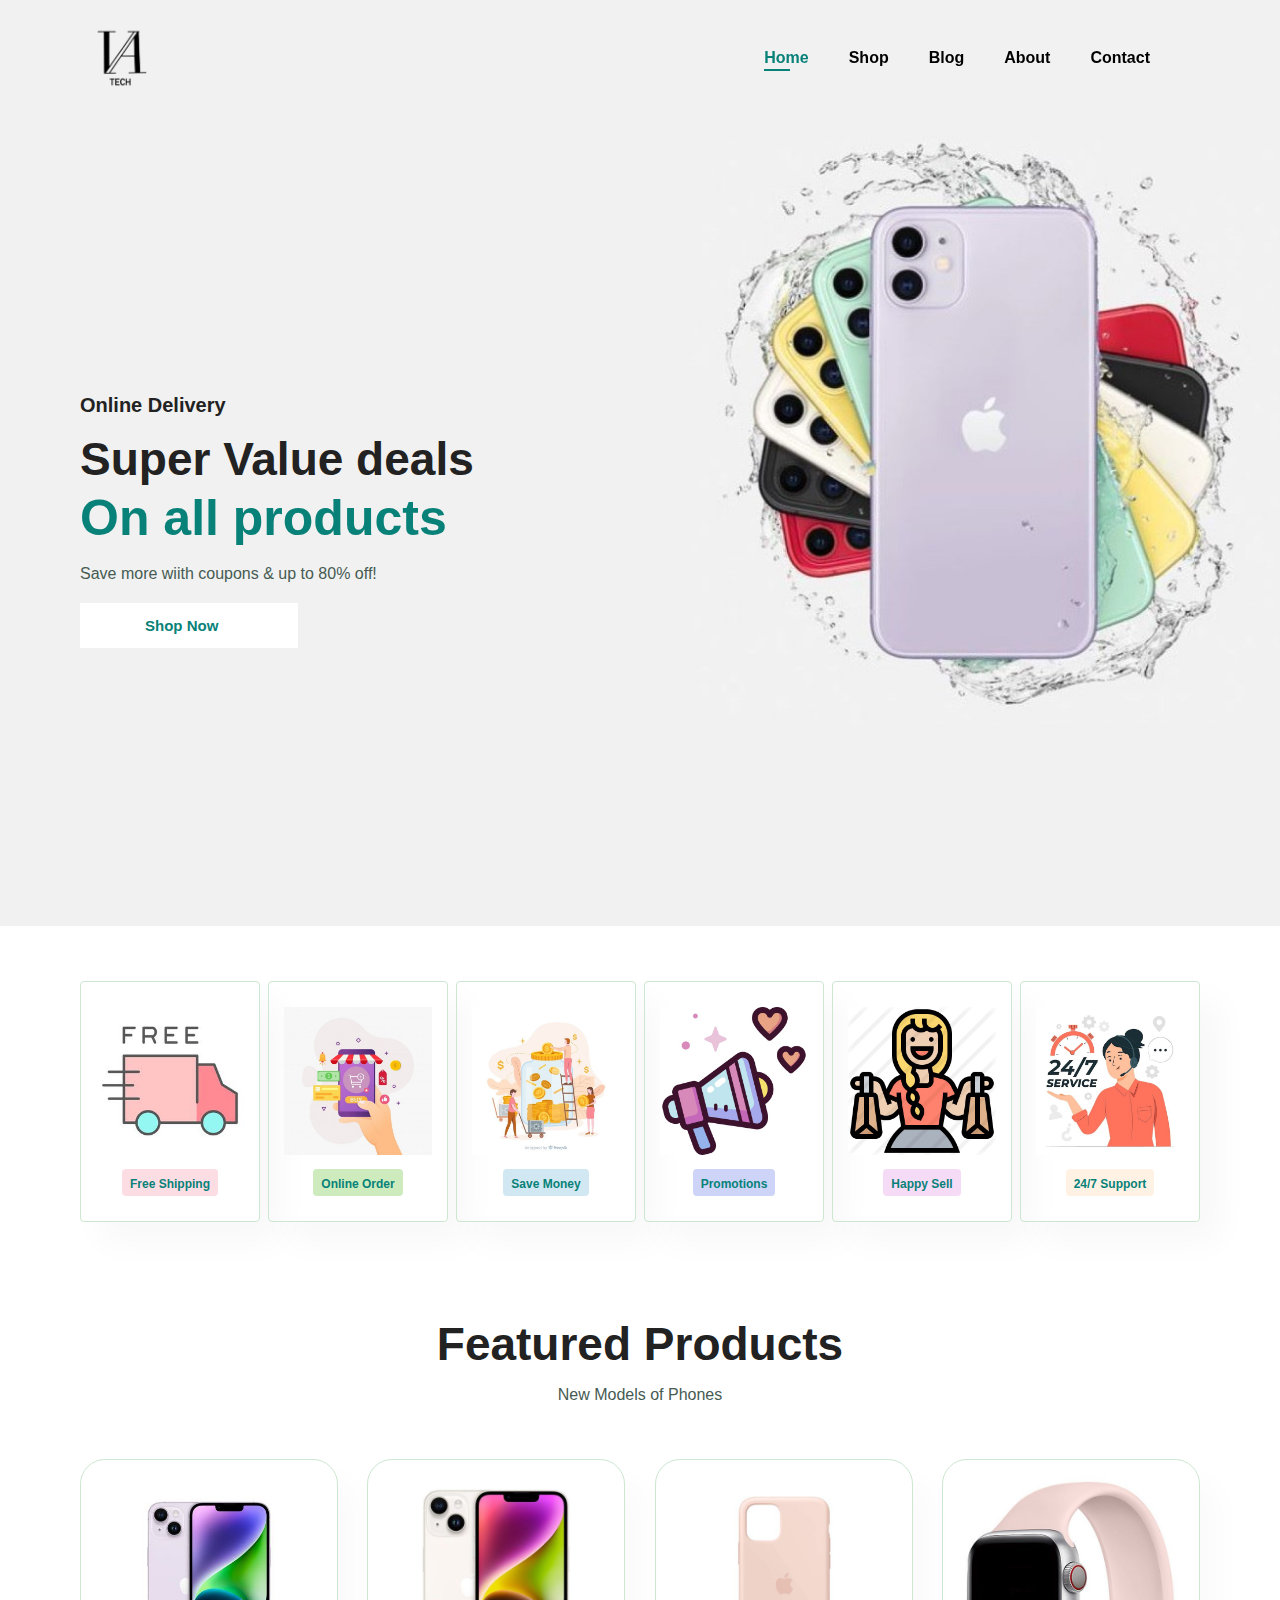
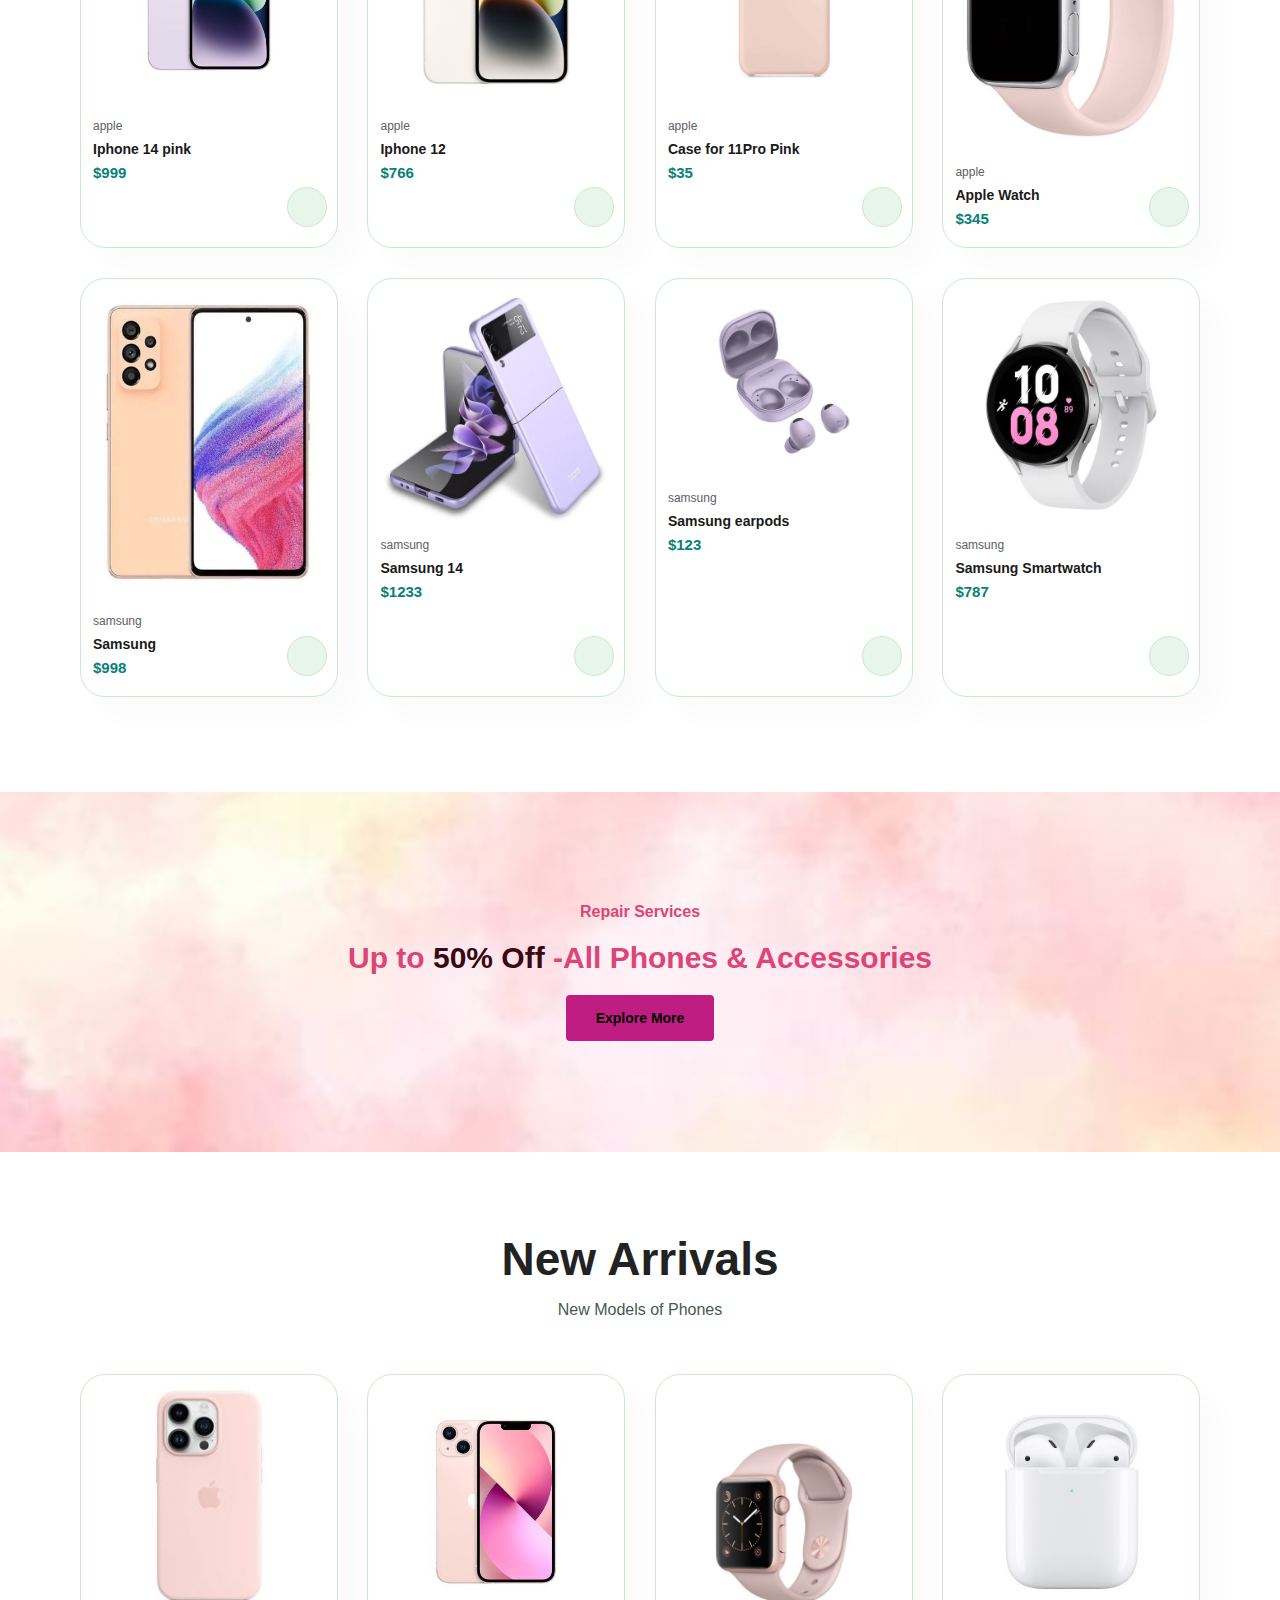
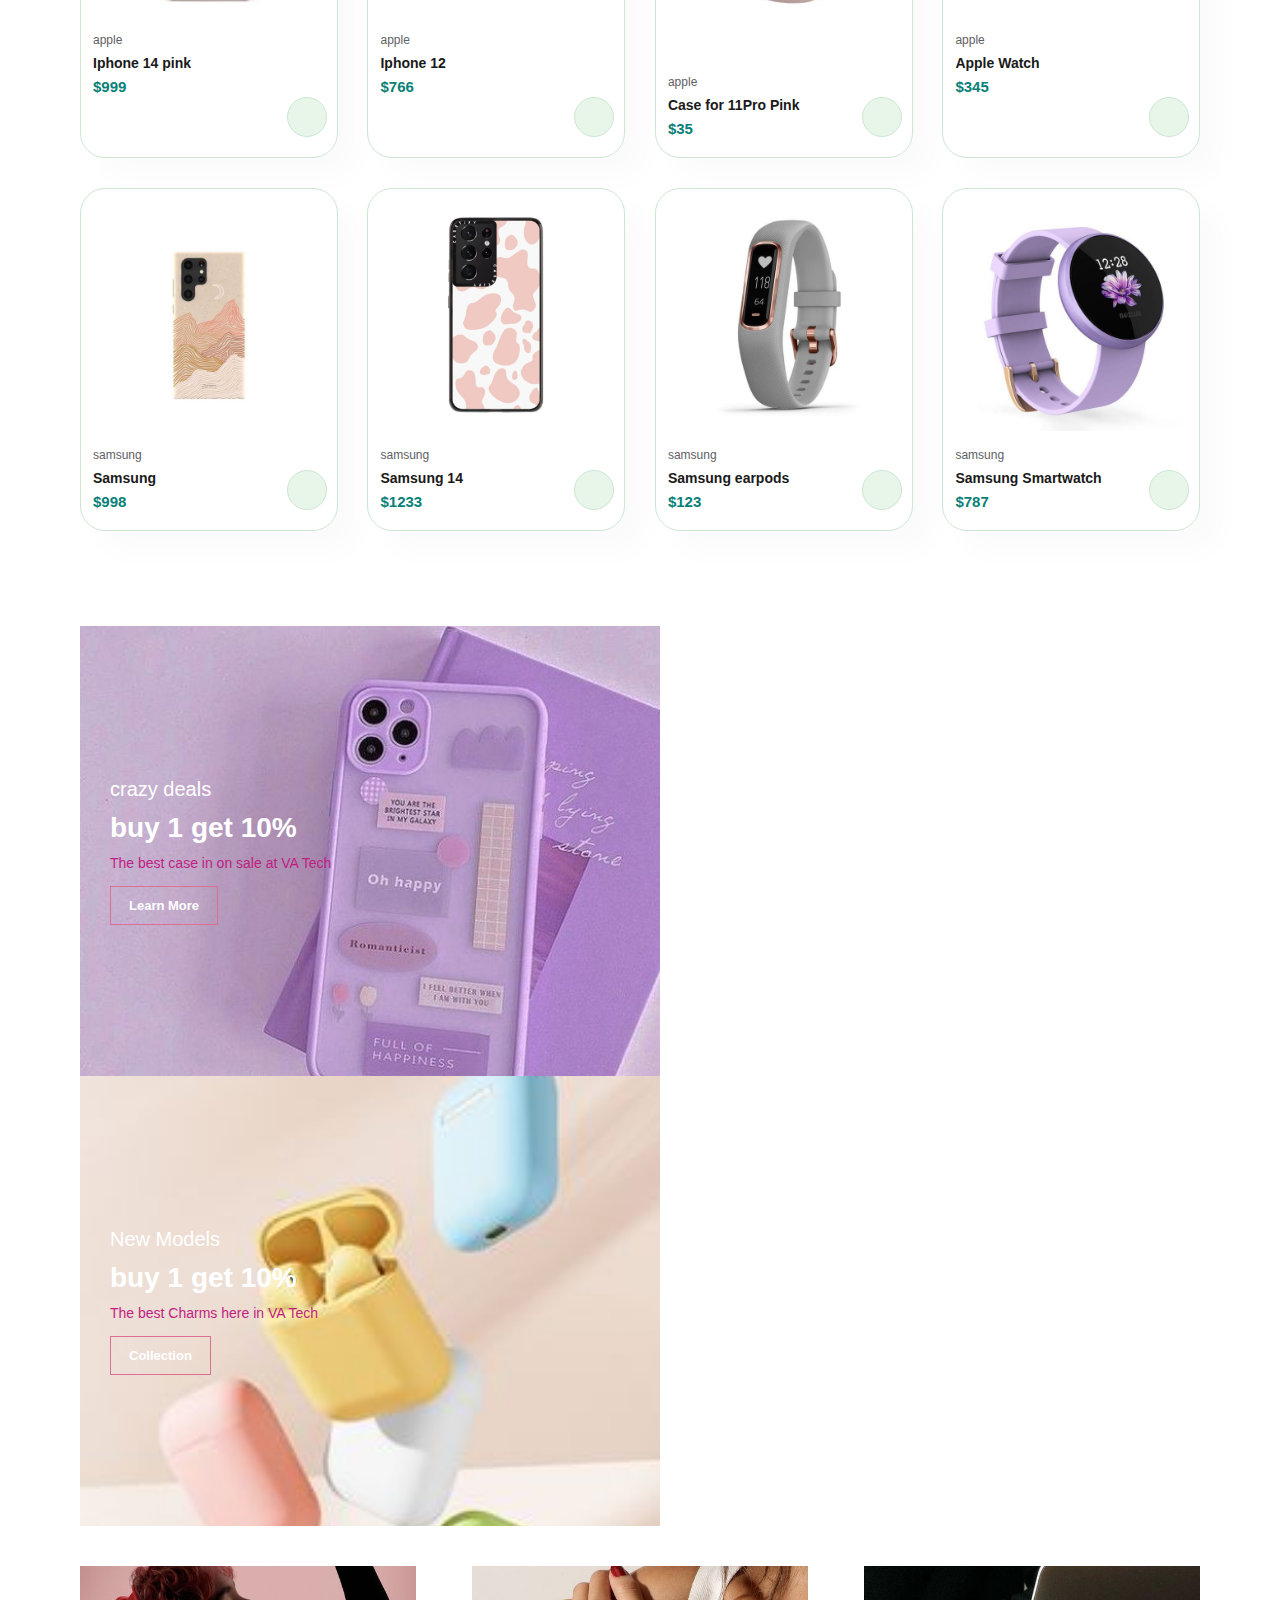
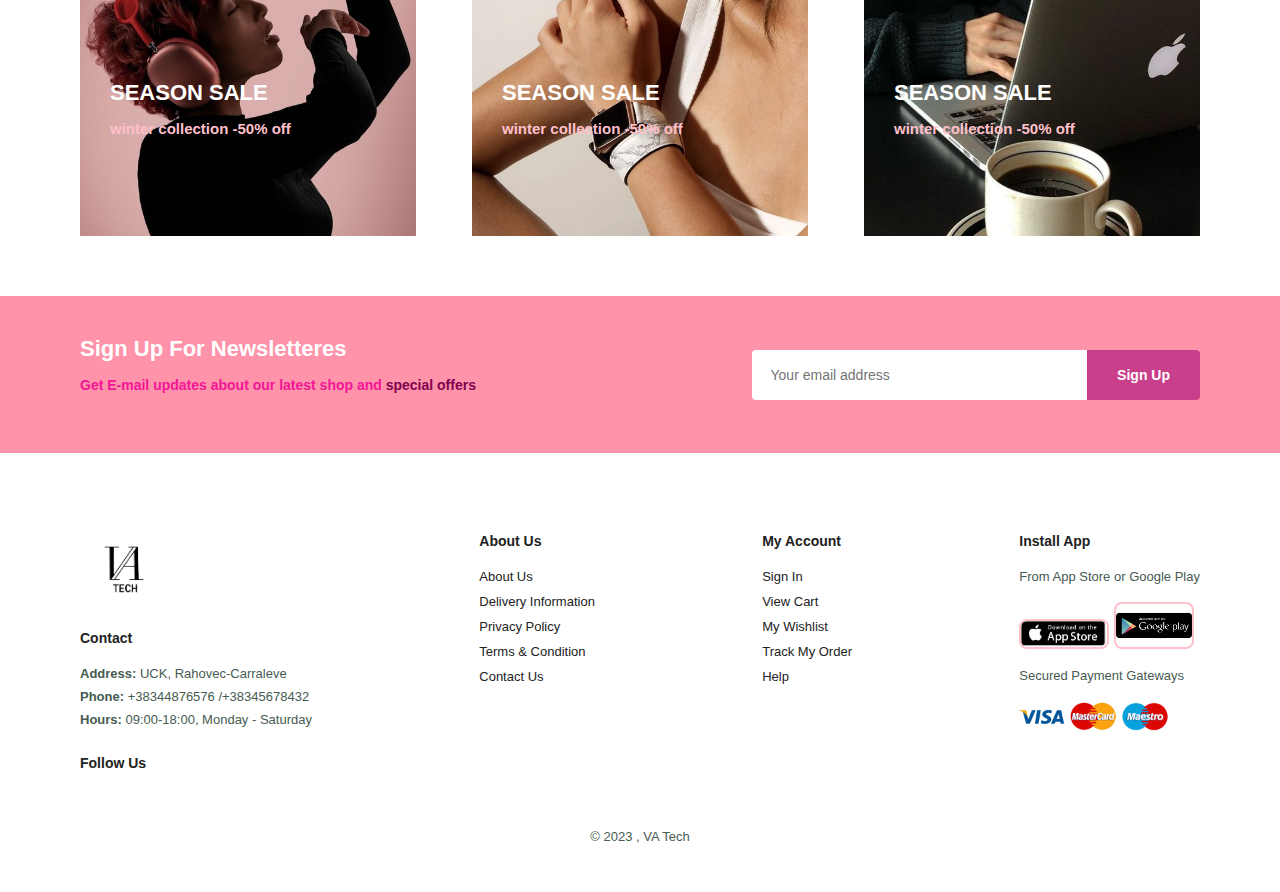
<file: index.html>
<!DOCTYPE html>
<html lang="en">

<head>
    <meta charset="UTF-8">
    <meta http-equiv="X-UA-Compatible" content="IE=edge">
    <meta name="viewport" content="width=device-width, initial-scale=1.0">
    <title>Mobile Shop</title>
    <link rel="stylesheet" href="style.css">
    <link rel="stylesheet" href="https://cdnjs.cloudflare.com/ajax/libs/font-awesome/6.4.0/css/all.min.css" integrity="sha512-iecdLmaskl7CVkqkXNQ/ZH/XLlvWZOJyj7Yy7tcenmpD1ypASozpmT/E0iPtmFIB46ZmdtAc9eNBvH0H/ZpiBw==" crossorigin="anonymous" referrerpolicy="no-referrer" />



</head>

<body>
<section id="header">
    <a href="#"><img src="image/logo.jpg.jpeg" class="logo" alt="" width="100px"></a>

    <div>
        <ul id="navbar">
         <li><a class="active" href="index.html">Home</a></li>
         <li><a href="shop.html">Shop</a></li>
         <li><a href="blog.html">Blog</a></li>
         <li><a href="about.html">About</a></li>
         <li><a href="contact.html">Contact</a></li>
         <li id="lg-bag"><a href="cart.html"><i class="fa-solid fa-cart-shopping"></i></a></li>
             <a href="#" id="close"><i class="fa fa-times"></i></a>



        </ul>
    </div>
    <div id="mobile">
        
        <a href="cart.html"><i class="fa-solid fa-cart-shopping"></i></a>
        <i id="bar" class="fas fa-outdent"></i>
    </div>
</section>


<section id="hero">
    <h4>Online Delivery</h4>
    <h2>Super Value deals</h2>
    <h1>On all products</h1>
    <p>Save more wiith coupons & up to 80% off!</p>
    <button>Shop Now</button>
</section>


<section id="feature" class="section-p1">
    <div class="fe-box">
        <img src="image/features/free.jpg" width="90px">
        <h6>Free Shipping</h6>
    </div>
    <div class="fe-box">
        <img src="image/features/online.jpg" width="90px">
        <h6>Online Order</h6>
    </div>
    <div class="fe-box">
        <img src="image/features/money.jpg" width="90px">
        <h6>Save Money</h6>
    </div>
    <div class="fe-box">
        <img src="image/features/promotions.jpg" width="90px">
        <h6>Promotions</h6>
    </div>
    <div class="fe-box">
        <img src="image/features/happy.jpg" width="90px">
        <h6>Happy Sell</h6>
    </div>
    <div class="fe-box">
        <img src="image/features/support.jpg" width="90px">
        <h6>24/7 Support</h6>
    </div>

</section>


<section id="product1" class="section-p1">
    <h2>Featured Products</h2>
    <p>New Models of Phones</p>
    <div class="pro-container">
     <div class="pro">
<img src="image/products/1.jpg">
<div class="des">
<span>apple</span>
<h5>Iphone 14 pink</h5>
<div class="star">
    <i class="fas fa-star"></i>
    <i class="fas fa-star"></i>
    <i class="fas fa-star"></i>
    <i class="fas fa-star"></i>
    <i class="fas fa-star"></i>
    
</div>
<h4>$999</h4>


     </div>

     <a href="#"><i class="fal fa-shopping-cart cart"></i></a>

    </div>

    <div class="pro">
        <img src="image/products/2.jpg">
        <div class="des">
        <span>apple</span>
        <h5>Iphone 12</h5>
        <div class="star">
            <i class="fas fa-star"></i>
            <i class="fas fa-star"></i>
            <i class="fas fa-star"></i>
            <i class="fas fa-star"></i>
            <i class="fas fa-star"></i>
            
        </div>
        <h4>$766</h4>
        
        
             </div>
        
             <a href="#"><i class="fa fa-shopping-cart cart"></i></a>
        
            </div>
            <div class="pro">
                <img src="image/products/4.jpg">
                <div class="des">
                <span>apple</span>
                <h5>Case for 11Pro Pink</h5>
                <div class="star">
                    <i class="fas fa-star"></i>
                    <i class="fas fa-star"></i>
                    <i class="fas fa-star"></i>
                    <i class="fas fa-star"></i>
                    <i class="fas fa-star"></i>
                    
                </div>
                <h4>$35</h4>
                
                
                     </div>
                
                     <a href="#"><i class="fa fa-shopping-cart cart"></i></a>
                
                    </div>

                    <div class="pro">
                        <img src="image/products/5.jpg">
                        <div class="des">
                        <span>apple</span>
                        <h5>Apple Watch</h5>
                        <div class="star">
                            <i class="fas fa-star"></i>
                            <i class="fas fa-star"></i>
                            <i class="fas fa-star"></i>
                            <i class="fas fa-star"></i>
                            <i class="fas fa-star"></i>
                            
                        </div>
                        <h4>$345</h4>
                        
                        
                             </div>
                        
                             <a href="#"><i class="fa fa-shopping-cart cart"></i></a>
                        
                            </div>

                            <div class="pro">
                                <img src="image/products/3.jpg">
                                <div class="des">
                                <span>samsung</span>
                                <h5>Samsung</h5>
                                <div class="star">
                                    <i class="fas fa-star"></i>
                                    <i class="fas fa-star"></i>
                                    <i class="fas fa-star"></i>
                                    <i class="fas fa-star"></i>
                                    <i class="fas fa-star"></i>
                                    
                                </div>
                                <h4>$998</h4>
                                
                                
                                     </div>
                                
                                     <a href="#"><i class="fa fa-shopping-cart cart"></i></a>
                                
                                    </div>

                                    <div class="pro">
                                        <img src="image/products/6.jpg">
                                        <div class="des">
                                        <span>samsung</span>
                                        <h5>Samsung 14</h5>
                                        <div class="star">
                                            <i class="fas fa-star"></i>
                                            <i class="fas fa-star"></i>
                                            <i class="fas fa-star"></i>
                                            <i class="fas fa-star"></i>
                                            <i class="fas fa-star"></i>
                                            
                                        </div>
                                        <h4>$1233</h4>
                                        
                                        
                                             </div>
                                        
                                             <a href="#"><i class="fa fa-shopping-cart cart"></i></a>
                                        
                                            </div>

                                            <div class="pro">
                                                <img src="image/products/7.jpg">
                                                <div class="des">
                                                <span>samsung</span>
                                                <h5>Samsung earpods</h5>
                                                <div class="star">
                                                    <i class="fas fa-star"></i>
                                                    <i class="fas fa-star"></i>
                                                    <i class="fas fa-star"></i>
                                                    <i class="fas fa-star"></i>
                                                    <i class="fas fa-star"></i>
                                                    
                                                </div>
                                                <h4>$123</h4>
                                                
                                                
                                                     </div>
                                                
                                                     <a href="#"><i class="fa fa-shopping-cart cart"></i></a>
                                                
                                                    </div>
                                                    <div class="pro">
                                                        <img src="image/products/8.jpg">
                                                        <div class="des">
                                                        <span>samsung</span>
                                                        <h5>Samsung Smartwatch</h5>
                                                        <div class="star">
                                                            <i class="fas fa-star"></i>
                                                            <i class="fas fa-star"></i>
                                                            <i class="fas fa-star"></i>
                                                            <i class="fas fa-star"></i>
                                                            <i class="fas fa-star"></i>
                                                            
                                                        </div>
                                                        <h4>$787</h4>
                                                        
                                                        
                                                             </div>
                                                        
                                                             <a href="#"><i class="fa fa-shopping-cart cart"></i></a>
                                                        
                                                            </div>
    </div>
    
</section>


<section id="banner" class="section-m1">
    <h4>Repair Services</h4>
    <h2>Up to <span>50% Off</span> -All Phones & Accessories</h2>
    <button class="normal">Explore More</button>
</section>

<section id="product1" class="section-p1">
    <h2>New Arrivals</h2>
    <p>New Models of Phones</p>
    <div class="pro-container">
     <div class="pro">
<img src="image/products/n1.jpg">
<div class="des">
<span>apple</span>
<h5>Iphone 14 pink</h5>
<div class="star">
    <i class="fas fa-star"></i>
    <i class="fas fa-star"></i>
    <i class="fas fa-star"></i>
    <i class="fas fa-star"></i>
    <i class="fas fa-star"></i>
    
</div>
<h4>$999</h4>


     </div>

     <a href="#"><i class="fa fa-shopping-cart cart"></i></a>

    </div>

    <div class="pro">
        <img src="image/products/n2.jpg">
        <div class="des">
        <span>apple</span>
        <h5>Iphone 12</h5>
        <div class="star">
            <i class="fas fa-star"></i>
            <i class="fas fa-star"></i>
            <i class="fas fa-star"></i>
            <i class="fas fa-star"></i>
            <i class="fas fa-star"></i>
            
        </div>
        <h4>$766</h4>
        
        
             </div>
        
             <a href="#"><i class="fa fa-shopping-cart cart"></i></a>
        
            </div>
            <div class="pro">
                <img src="image/products/n3.jpg">
                <div class="des">
                <span>apple</span>
                <h5>Case for 11Pro Pink</h5>
                <div class="star">
                    <i class="fas fa-star"></i>
                    <i class="fas fa-star"></i>
                    <i class="fas fa-star"></i>
                    <i class="fas fa-star"></i>
                    <i class="fas fa-star"></i>
                    
                </div>
                <h4>$35</h4>
                
                
                     </div>
                
                     <a href="#"><i class="fa fa-shopping-cart cart"></i></a>
                
                    </div>

                    <div class="pro">
                        <img src="image/products/n4.jpg">
                        <div class="des">
                        <span>apple</span>
                        <h5>Apple Watch</h5>
                        <div class="star">
                            <i class="fas fa-star"></i>
                            <i class="fas fa-star"></i>
                            <i class="fas fa-star"></i>
                            <i class="fas fa-star"></i>
                            <i class="fas fa-star"></i>
                            
                        </div>
                        <h4>$345</h4>
                        
                        
                             </div>
                        
                             <a href="#"><i class="fa fa-shopping-cart cart"></i></a>
                        
                            </div>

                            <div class="pro">
                                <img src="image/products/n5.jpg">
                                <div class="des">
                                <span>samsung</span>
                                <h5>Samsung</h5>
                                <div class="star">
                                    <i class="fas fa-star"></i>
                                    <i class="fas fa-star"></i>
                                    <i class="fas fa-star"></i>
                                    <i class="fas fa-star"></i>
                                    <i class="fas fa-star"></i>
                                    
                                </div>
                                <h4>$998</h4>
                                
                                
                                     </div>
                                
                                     <a href="#"><i class="fa fa-shopping-cart cart"></i></a>
                                
                                    </div>

                                    <div class="pro">
                                        <img src="image/products/n6.jpg">
                                        <div class="des">
                                        <span>samsung</span>
                                        <h5>Samsung 14</h5>
                                        <div class="star">
                                            <i class="fas fa-star"></i>
                                            <i class="fas fa-star"></i>
                                            <i class="fas fa-star"></i>
                                            <i class="fas fa-star"></i>
                                            <i class="fas fa-star"></i>
                                            
                                        </div>
                                        <h4>$1233</h4>
                                        
                                        
                                             </div>
                                        
                                             <a href="#"><i class="fa fa-shopping-cart cart"></i></a>
                                        
                                            </div>

                                            <div class="pro">
                                                <img src="image/products/n7.jpg">
                                                <div class="des">
                                                <span>samsung</span>
                                                <h5>Samsung earpods</h5>
                                                <div class="star">
                                                    <i class="fas fa-star"></i>
                                                    <i class="fas fa-star"></i>
                                                    <i class="fas fa-star"></i>
                                                    <i class="fas fa-star"></i>
                                                    <i class="fas fa-star"></i>
                                                    
                                                </div>
                                                <h4>$123</h4>
                                                
                                                
                                                     </div>
                                                
                                                     <a href="#"><i class="fa fa-shopping-cart cart"></i></a>
                                                
                                                    </div>
                                                    <div class="pro">
                                                        <img src="image/products/n8.jpg">
                                                        <div class="des">
                                                        <span>samsung</span>
                                                        <h5>Samsung Smartwatch</h5>
                                                        <div class="star">
                                                            <i class="fas fa-star"></i>
                                                            <i class="fas fa-star"></i>
                                                            <i class="fas fa-star"></i>
                                                            <i class="fas fa-star"></i>
                                                            <i class="fas fa-star"></i>
                                                            
                                                        </div>
                                                        <h4>$787</h4>
                                                        
                                                        
                                                             </div>
                                                        
                                                             <a href="#"><i class="fa fa-shopping-cart cart"></i></a>
                                                        
                                                            </div>
    </div>
    
</section>

<section id="sm-banner" class="section-p1">

    <div class="banner-box">
        <h4>crazy deals</h4>
        <h2>buy 1 get 10%</h2>
        <span>The best case in on sale at VA Tech</span>
        <button class="white">Learn More</button>
    </div>
    <div class="banner-box banner-box2">
        <h4>New Models</h4>
        <h2>buy 1 get 10%</h2>
        <span>The best Charms here in VA Tech</span>
        <button class="white">Collection</button>
    </div>
</section>

<section id="banner3">
    <div class="banner-box ">
        
        <h2>SEASON SALE</h2>
        <h3>winter collection -50% off</h3>
       
    </div>
    <div class="banner-box banner-box2" >
        
        <h2>SEASON SALE</h2>
        <h3>winter collection -50% off</h3>
       
    </div>
    <div class="banner-box banner-box3 ">
        
        <h2>SEASON SALE</h2>
        <h3>winter collection -50% off</h3>
       
    </div>
</section>


<section id="newsletter" class="section-p1 section-m1">
    <div class="newstext">
        <h4>Sign Up For Newsletteres</h4>
        <p>Get E-mail updates about our latest shop and <span>special offers</span> 

        </p>

    </div>
    <div class="form">
        <input type="text" placeholder="Your email address">
        <button class="normal">Sign Up</button>
    </div>
</section>



<footer class="section-p1">
<div class="col">
   <img class="logo" src="image/logo2.jpg" alt="" width="90px">
   <h4>Contact</h4>
   <p><strong>Address:</strong> UCK, Rahovec-Carraleve</p>
   <p><strong>Phone:</strong> +38344876576 /+38345678432</p>
   <p><strong>Hours:</strong> 09:00-18:00, Monday - Saturday</p>
<div class="follow">
    <h4>Follow Us</h4>
    <div class="icon">
        <i class="fa-brands fa-facebook-f"></i>
        <i class="fa-brands fa-instagram"></i>
        <i class="fa-brands fa-twitter"></i>
        <i class="fa-brands fa-pinterest-p"></i>
        <i class="fa-brands fa-youtube"></i>
    </div>
</div>
</div>

<div class="col">
    <h4>About Us</h4>
    <a href="#">About Us</a>
    <a href="#">Delivery Information</a>
    <a href="#">Privacy Policy</a>
    <a href="#">Terms & Condition</a>
    <a href="#">Contact Us</a>
</div>

<div class="col">
    <h4>My Account</h4>
    <a href="#">Sign In</a>
    <a href="#">View Cart</a>
    <a href="#">My Wishlist</a>
    <a href="#">Track My Order</a>
    <a href="#">Help</a>
</div>

<div class="col install">
    <h4>Install App</h4>
    <p>From App Store or Google Play</p>
    <div class="row">
        <img src="image/pay/app.jpg" alt="" width="90px">
        <img src="image/pay/play.jpg" alt="" width="80px">
    </div>
    <p>Secured Payment Gateways</p>
    <img src="image/pay/pay.jpg" alt="" width="150px">
</div>

<div class="copyright">
    <p>© 2023 , VA Tech</p>
</div>
</footer>
    <script src="script.js"></script>

</body>












</html>
</file>
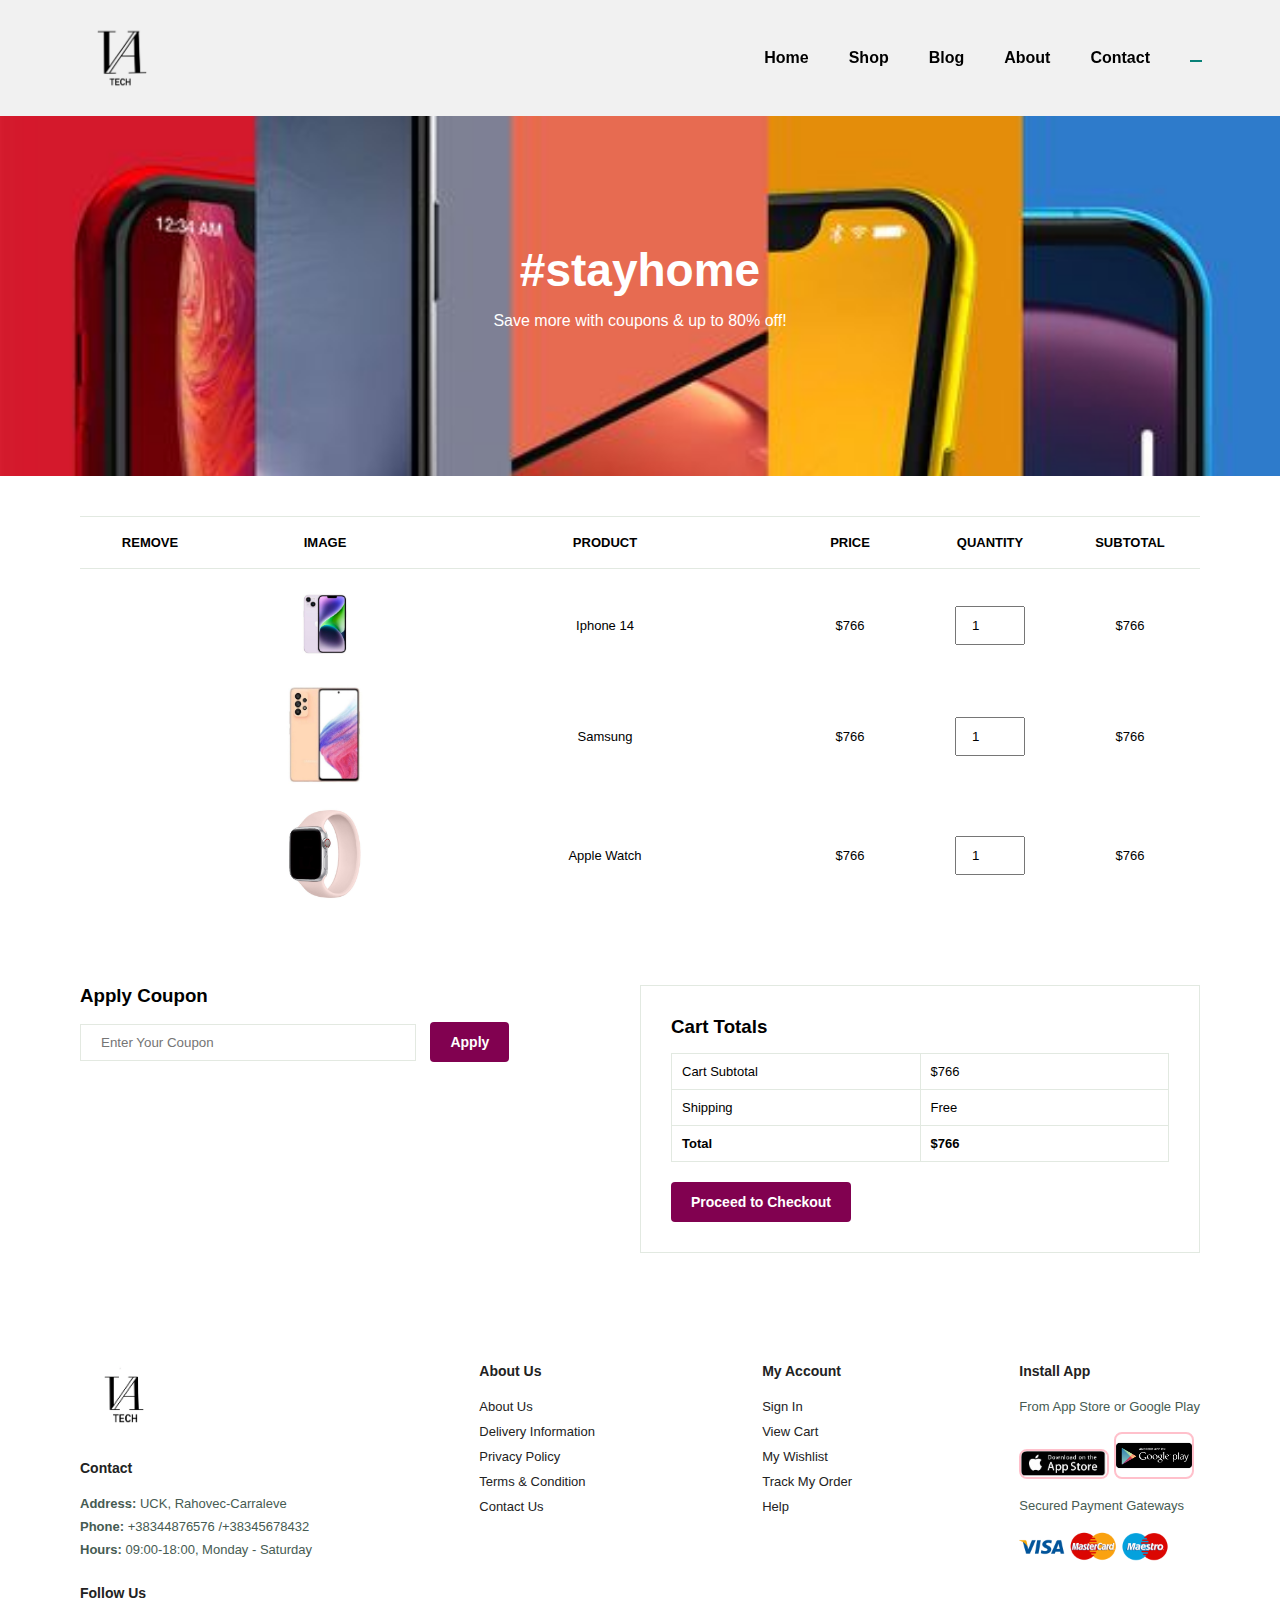
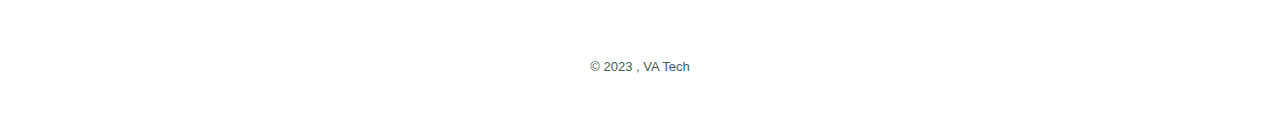
<file: cart.html>
<!DOCTYPE html>
<html lang="en">

<head>
    <meta charset="UTF-8">
    <meta http-equiv="X-UA-Compatible" content="IE=edge">
    <meta name="viewport" content="width=device-width, initial-scale=1.0">
    <title>Mobile Shop</title>
    <link rel="stylesheet" href="style.css">
    <link rel="stylesheet" href="https://cdnjs.cloudflare.com/ajax/libs/font-awesome/6.4.0/css/all.min.css" integrity="sha512-iecdLmaskl7CVkqkXNQ/ZH/XLlvWZOJyj7Yy7tcenmpD1ypASozpmT/E0iPtmFIB46ZmdtAc9eNBvH0H/ZpiBw==" crossorigin="anonymous" referrerpolicy="no-referrer" />



</head>

<body>
<section id="header">
    <a href="#"><img src="image/logo.jpg.jpeg" class="logo" alt="" width="100px"></a>

    <div>
        <ul id="navbar">
         <li><a  href="index.html">Home</a></li>
         <li><a href="shop.html">Shop</a></li>
         <li><a href="blog.html">Blog</a></li>
         <li><a href="about.html">About</a></li>
         <li><a href="contact.html">Contact</a></li>
         <li id="lg-bag"><a class="active" href="cart.html"><i class="fa-solid fa-cart-shopping"></i></a></li>
             <a href="#" id="close"><i class="fa fa-times"></i></a>



        </ul>
    </div>
    <div id="mobile">
        
        <a href="cart.html"><i class="fa-solid fa-cart-shopping"></i></a>
        <i id="bar" class="fas fa-outdent"></i>
    </div>
</section>



<section id="page-header">
   
    <h2>#stayhome</h2>
   
    <p>Save more with coupons & up to 80% off!</p>
    
</section>

<section id="cart" class="section-p1">
    <table width="100%">
        <thead>
            <tr>
                <td>Remove</td>
                <td>Image</td>
                <td>Product</td>
                <td>Price</td>
                <td>Quantity</td>
                <td>Subtotal</td>
            </tr>
        </thead>
        <tbody>
            <tr>
                <td><a href="#"><i class="fa fa-times-circle"></i></a></td>
                <td><img src="image/products/1.jpg" alt=""></td>
                <td>Iphone 14</td>
                <td>$766</td>
                <td><input type="number" value="1"></td>
                <td>$766</td>
            </tr>

            <tr>
                <td><a href="#"><i class="fa fa-times-circle"></i></a></td>
                <td><img src="image/products/3.jpg" alt=""></td>
                <td>Samsung</td>
                <td>$766</td>
                <td><input type="number" value="1"></td>
                <td>$766</td>
            </tr>

            <tr>
                <td><a href="#"><i class="fa fa-times-circle"></i></a></td>
                <td><img src="image/products/5.jpg" alt=""></td>
                <td>Apple Watch</td>
                <td>$766</td>
                <td><input type="number" value="1"></td>
                <td>$766</td>
            </tr>
        </tbody>

    </table>
</section>

<section id="cart-add" class="section-p1">
    <div id="coupon">
        <h3>Apply Coupon</h3>
        <div>
            <input type="text" placeholder="Enter Your Coupon">
            <button class="normal">Apply</button>
        </div>
    </div>

    <div id="subtotal">
<h3>Cart Totals</h3>
<table>
    <tr>
        <td>Cart Subtotal</td>
        <td>$766</td>
    </tr>
    <tr>
        <td>Shipping</td>
        <td>Free</td>
    </tr>
    <tr>
        <td><strong>Total</strong></td>
        <td><strong>$766</strong></td>
    </tr>
</table>
<button class="normal">Proceed to Checkout</button>
    </div>
</section>

<footer class="section-p1">
<div class="col">
   <img class="logo" src="image/logo2.jpg" alt="" width="90px">
   <h4>Contact</h4>
   <p><strong>Address:</strong> UCK, Rahovec-Carraleve</p>
   <p><strong>Phone:</strong> +38344876576 /+38345678432</p>
   <p><strong>Hours:</strong> 09:00-18:00, Monday - Saturday</p>
<div class="follow">
    <h4>Follow Us</h4>
    <div class="icon">
        <i class="fa-brands fa-facebook-f"></i>
        <i class="fa-brands fa-instagram"></i>
        <i class="fa-brands fa-twitter"></i>
        <i class="fa-brands fa-pinterest-p"></i>
        <i class="fa-brands fa-youtube"></i>
    </div>
</div>
</div>

<div class="col">
    <h4>About Us</h4>
    <a href="#">About Us</a>
    <a href="#">Delivery Information</a>
    <a href="#">Privacy Policy</a>
    <a href="#">Terms & Condition</a>
    <a href="#">Contact Us</a>
</div>

<div class="col">
    <h4>My Account</h4>
    <a href="#">Sign In</a>
    <a href="#">View Cart</a>
    <a href="#">My Wishlist</a>
    <a href="#">Track My Order</a>
    <a href="#">Help</a>
</div>

<div class="col install">
    <h4>Install App</h4>
    <p>From App Store or Google Play</p>
    <div class="row">
        <img src="image/pay/app.jpg" alt="" width="90px">
        <img src="image/pay/play.jpg" alt="" width="80px">
    </div>
    <p>Secured Payment Gateways</p>
    <img src="image/pay/pay.jpg" alt="" width="150px">
</div>

<div class="copyright">
    <p>© 2023 , VA Tech</p>
</div>
</footer>
    <script src="script.js"></script>

</body>












</html>
</file>
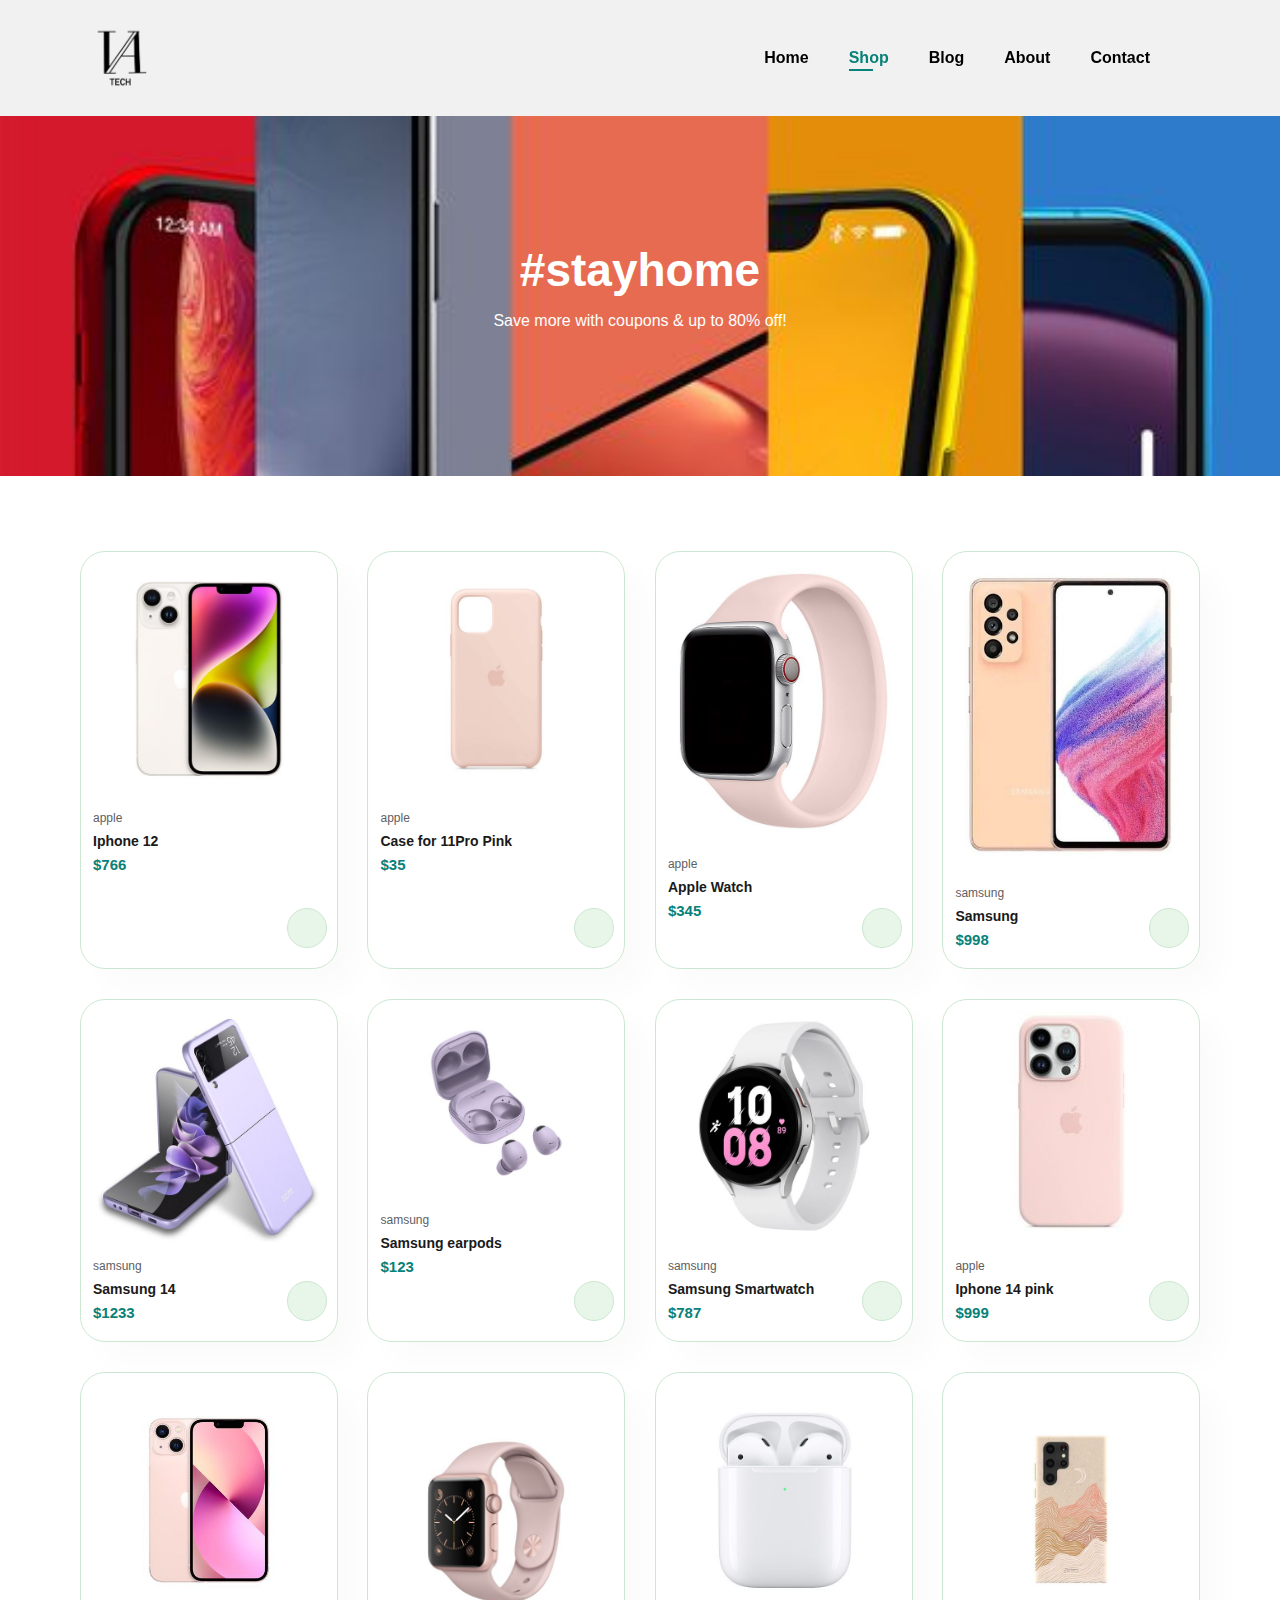
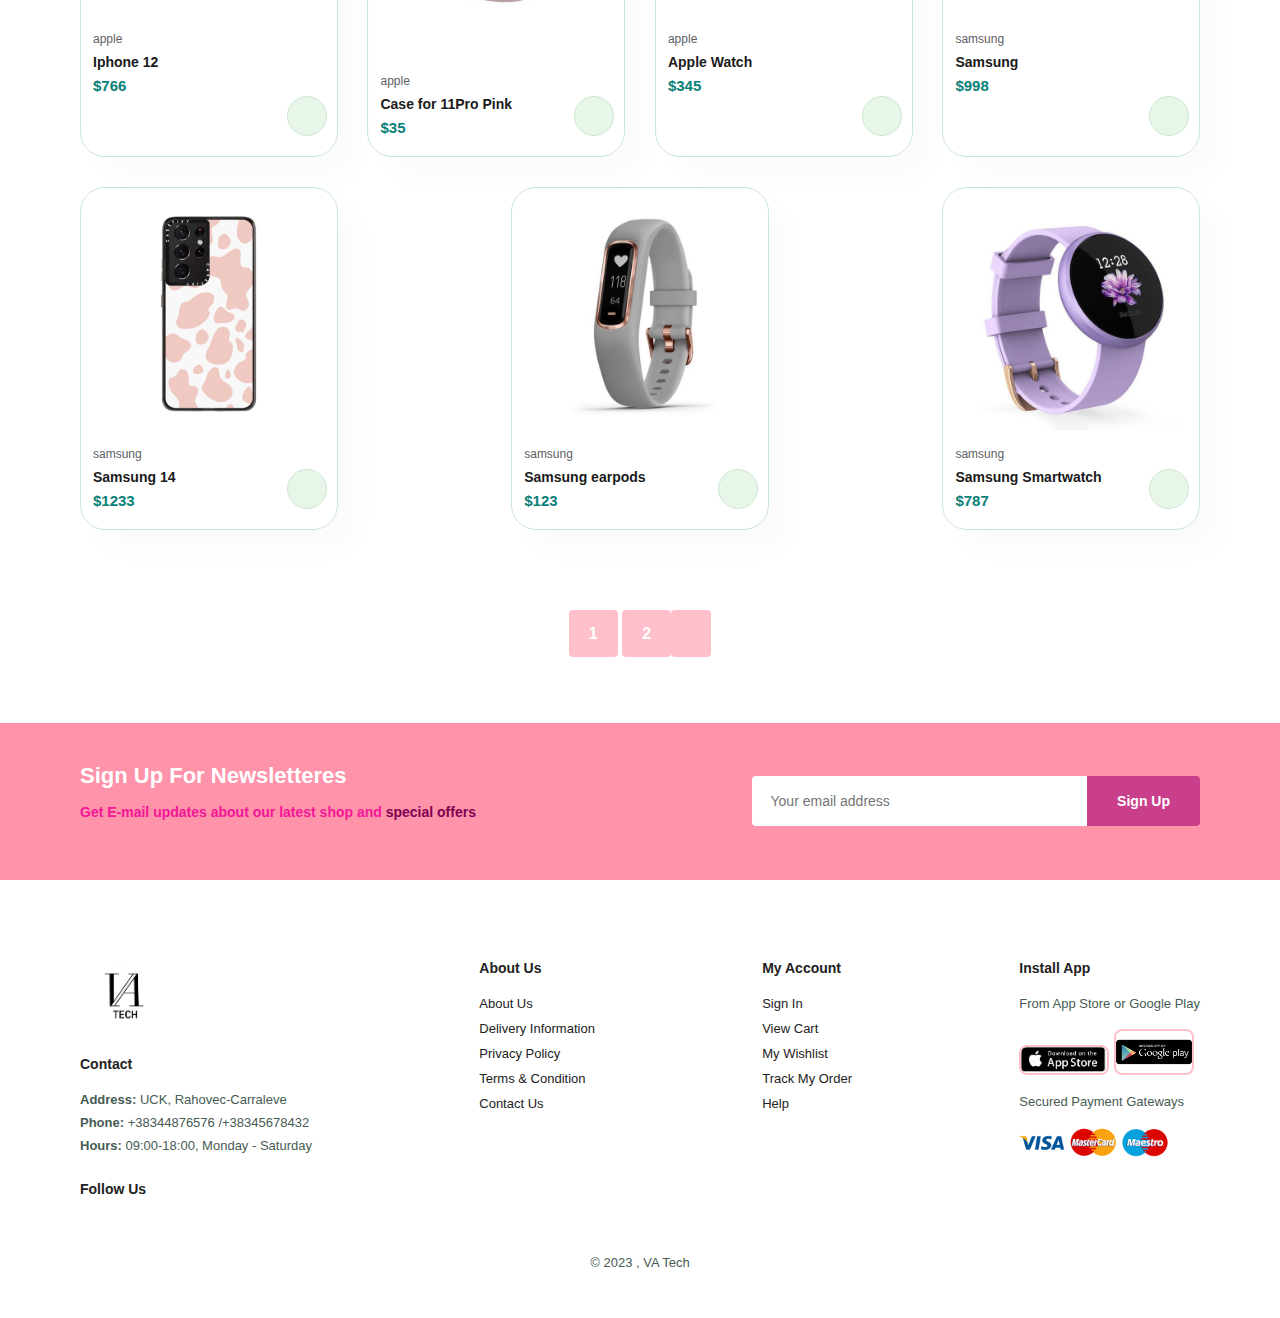
<file: shop.html>
<!DOCTYPE html>
<html lang="en">

<head>
    <meta charset="UTF-8">
    <meta http-equiv="X-UA-Compatible" content="IE=edge">
    <meta name="viewport" content="width=device-width, initial-scale=1.0">
    <title>Mobile Shop</title>
    <link rel="stylesheet" href="style.css">
    <link rel="stylesheet" href="https://cdnjs.cloudflare.com/ajax/libs/font-awesome/6.4.0/css/all.min.css" integrity="sha512-iecdLmaskl7CVkqkXNQ/ZH/XLlvWZOJyj7Yy7tcenmpD1ypASozpmT/E0iPtmFIB46ZmdtAc9eNBvH0H/ZpiBw==" crossorigin="anonymous" referrerpolicy="no-referrer" />



</head>

<body>
<section id="header">
    <a href="#"><img src="image/logo.jpg.jpeg" class="logo" alt="" width="100px"></a>

    <div>
        <ul id="navbar">
         <li><a   href="index.html">Home</a></li>
         <li><a  class="active" href="shop.html">Shop</a></li>
         <li><a href="blog.html">Blog</a></li>
         <li><a href="about.html">About</a></li>
         <li><a href="contact.html">Contact</a></li>
         <li id="lg-bag"><a href="cart.html"><i class="fa-solid fa-cart-shopping"></i></a></li>
             <a href="#" id="close"><i class="fa fa-times"></i></a>



        </ul>
    </div>
    <div id="mobile">
        
        <a href="cart.html"><i class="fa-solid fa-cart-shopping"></i></a>
        <i id="bar" class="fas fa-outdent"></i>
    </div>
</section>


<section id="page-header">
   
    <h2>#stayhome</h2>
   
    <p>Save more with coupons & up to 80% off!</p>
    
</section>





<section id="product1" class="section-p1">
  
    <div class="pro-container">
     <div class="pro" onclick="window.location.href='sproduct.html';">

        <img src="image/products/2.jpg">
        <div class="des">
        <span>apple</span>
        <h5>Iphone 12</h5>
        <div class="star">
            <i class="fas fa-star"></i>
            <i class="fas fa-star"></i>
            <i class="fas fa-star"></i>
            <i class="fas fa-star"></i>
            <i class="fas fa-star"></i>
            
        </div>
        <h4>$766</h4>
        
        
             </div>
        
             <a href="#"><i class="fa fa-shopping-cart cart"></i></a>
        
            </div>
            <div class="pro">
                <img src="image/products/4.jpg">
                <div class="des">
                <span>apple</span>
                <h5>Case for 11Pro Pink</h5>
                <div class="star">
                    <i class="fas fa-star"></i>
                    <i class="fas fa-star"></i>
                    <i class="fas fa-star"></i>
                    <i class="fas fa-star"></i>
                    <i class="fas fa-star"></i>
                    
                </div>
                <h4>$35</h4>
                
                
                     </div>
                
                     <a href="#"><i class="fa fa-shopping-cart cart"></i></a>
                
                    </div>

                    <div class="pro">
                        <img src="image/products/5.jpg">
                        <div class="des">
                        <span>apple</span>
                        <h5>Apple Watch</h5>
                        <div class="star">
                            <i class="fas fa-star"></i>
                            <i class="fas fa-star"></i>
                            <i class="fas fa-star"></i>
                            <i class="fas fa-star"></i>
                            <i class="fas fa-star"></i>
                            
                        </div>
                        <h4>$345</h4>
                        
                        
                             </div>
                        
                             <a href="#"><i class="fa fa-shopping-cart cart"></i></a>
                        
                            </div>

                            <div class="pro">
                                <img src="image/products/3.jpg">
                                <div class="des">
                                <span>samsung</span>
                                <h5>Samsung</h5>
                                <div class="star">
                                    <i class="fas fa-star"></i>
                                    <i class="fas fa-star"></i>
                                    <i class="fas fa-star"></i>
                                    <i class="fas fa-star"></i>
                                    <i class="fas fa-star"></i>
                                    
                                </div>
                                <h4>$998</h4>
                                
                                
                                     </div>
                                
                                     <a href="#"><i class="fa fa-shopping-cart cart"></i></a>
                                
                                    </div>

                                    <div class="pro">
                                        <img src="image/products/6.jpg">
                                        <div class="des">
                                        <span>samsung</span>
                                        <h5>Samsung 14</h5>
                                        <div class="star">
                                            <i class="fas fa-star"></i>
                                            <i class="fas fa-star"></i>
                                            <i class="fas fa-star"></i>
                                            <i class="fas fa-star"></i>
                                            <i class="fas fa-star"></i>
                                            
                                        </div>
                                        <h4>$1233</h4>
                                        
                                        
                                             </div>
                                        
                                             <a href="#"><i class="fa fa-shopping-cart cart"></i></a>
                                        
                                            </div>

                                            <div class="pro">
                                                <img src="image/products/7.jpg">
                                                <div class="des">
                                                <span>samsung</span>
                                                <h5>Samsung earpods</h5>
                                                <div class="star">
                                                    <i class="fas fa-star"></i>
                                                    <i class="fas fa-star"></i>
                                                    <i class="fas fa-star"></i>
                                                    <i class="fas fa-star"></i>
                                                    <i class="fas fa-star"></i>
                                                    
                                                </div>
                                                <h4>$123</h4>
                                                
                                                
                                                     </div>
                                                
                                                     <a href="#"><i class="fa fa-shopping-cart cart"></i></a>
                                                
                                                    </div>
                                                    <div class="pro">
                                                        <img src="image/products/8.jpg">
                                                        <div class="des">
                                                        <span>samsung</span>
                                                        <h5>Samsung Smartwatch</h5>
                                                        <div class="star">
                                                            <i class="fas fa-star"></i>
                                                            <i class="fas fa-star"></i>
                                                            <i class="fas fa-star"></i>
                                                            <i class="fas fa-star"></i>
                                                            <i class="fas fa-star"></i>
                                                            
                                                        </div>
                                                        <h4>$787</h4>
                                                        
                                                        
                                                             </div>
                                                        
                                                             <a href="#"><i class="fa fa-shopping-cart cart"></i></a>
                                                        
                                                            </div>
   
     <div class="pro">
<img src="image/products/n1.jpg">
<div class="des">
<span>apple</span>
<h5>Iphone 14 pink</h5>
<div class="star">
    <i class="fas fa-star"></i>
    <i class="fas fa-star"></i>
    <i class="fas fa-star"></i>
    <i class="fas fa-star"></i>
    <i class="fas fa-star"></i>
    
</div>
<h4>$999</h4>


     </div>

     <a href="#"><i class="fa fa-shopping-cart cart"></i></a>

    </div>

    <div class="pro">
        <img src="image/products/n2.jpg">
        <div class="des">
        <span>apple</span>
        <h5>Iphone 12</h5>
        <div class="star">
            <i class="fas fa-star"></i>
            <i class="fas fa-star"></i>
            <i class="fas fa-star"></i>
            <i class="fas fa-star"></i>
            <i class="fas fa-star"></i>
            
        </div>
        <h4>$766</h4>
        
        
             </div>
        
             <a href="#"><i class="fa fa-shopping-cart cart"></i></a>
        
            </div>
            <div class="pro">
                <img src="image/products/n3.jpg">
                <div class="des">
                <span>apple</span>
                <h5>Case for 11Pro Pink</h5>
                <div class="star">
                    <i class="fas fa-star"></i>
                    <i class="fas fa-star"></i>
                    <i class="fas fa-star"></i>
                    <i class="fas fa-star"></i>
                    <i class="fas fa-star"></i>
                    
                </div>
                <h4>$35</h4>
                
                
                     </div>
                
                     <a href="#"><i class="fa fa-shopping-cart cart"></i></a>
                
                    </div>

                    <div class="pro">
                        <img src="image/products/n4.jpg">
                        <div class="des">
                        <span>apple</span>
                        <h5>Apple Watch</h5>
                        <div class="star">
                            <i class="fas fa-star"></i>
                            <i class="fas fa-star"></i>
                            <i class="fas fa-star"></i>
                            <i class="fas fa-star"></i>
                            <i class="fas fa-star"></i>
                            
                        </div>
                        <h4>$345</h4>
                        
                        
                             </div>
                        
                             <a href="#"><i class="fa fa-shopping-cart cart"></i></a>
                        
                            </div>

                            <div class="pro">
                                <img src="image/products/n5.jpg">
                                <div class="des">
                                <span>samsung</span>
                                <h5>Samsung</h5>
                                <div class="star">
                                    <i class="fas fa-star"></i>
                                    <i class="fas fa-star"></i>
                                    <i class="fas fa-star"></i>
                                    <i class="fas fa-star"></i>
                                    <i class="fas fa-star"></i>
                                    
                                </div>
                                <h4>$998</h4>
                                
                                
                                     </div>
                                
                                     <a href="#"><i class="fa fa-shopping-cart cart"></i></a>
                                
                                    </div>

                                    <div class="pro">
                                        <img src="image/products/n6.jpg">
                                        <div class="des">
                                        <span>samsung</span>
                                        <h5>Samsung 14</h5>
                                        <div class="star">
                                            <i class="fas fa-star"></i>
                                            <i class="fas fa-star"></i>
                                            <i class="fas fa-star"></i>
                                            <i class="fas fa-star"></i>
                                            <i class="fas fa-star"></i>
                                            
                                        </div>
                                        <h4>$1233</h4>
                                        
                                        
                                             </div>
                                        
                                             <a href="#"><i class="fa fa-shopping-cart cart"></i></a>
                                        
                                            </div>

                                            <div class="pro">
                                                <img src="image/products/n7.jpg">
                                                <div class="des">
                                                <span>samsung</span>
                                                <h5>Samsung earpods</h5>
                                                <div class="star">
                                                    <i class="fas fa-star"></i>
                                                    <i class="fas fa-star"></i>
                                                    <i class="fas fa-star"></i>
                                                    <i class="fas fa-star"></i>
                                                    <i class="fas fa-star"></i>
                                                    
                                                </div>
                                                <h4>$123</h4>
                                                
                                                
                                                     </div>
                                                
                                                     <a href="#"><i class="fa fa-shopping-cart cart"></i></a>
                                                
                                                    </div>
                                                    <div class="pro">
                                                        <img src="image/products/n8.jpg">
                                                        <div class="des">
                                                        <span>samsung</span>
                                                        <h5>Samsung Smartwatch</h5>
                                                        <div class="star">
                                                            <i class="fas fa-star"></i>
                                                            <i class="fas fa-star"></i>
                                                            <i class="fas fa-star"></i>
                                                            <i class="fas fa-star"></i>
                                                            <i class="fas fa-star"></i>
                                                            
                                                        </div>
                                                        <h4>$787</h4>
                                                        
                                                        
                                                             </div>
                                                        
                                                             <a href="#"><i class="fa fa-shopping-cart cart"></i></a>
                                                        
                                                            </div>
    </div>
    
</section>

<section id="pagination" class="section-p1">
    <a href="#">1</a>
    <a href="#">2</a>
    <a href="#"><i class="fa fa-long-arrow-alt-right"></i></a>
</section>



<section id="newsletter" class="section-p1 section-m1">
    <div class="newstext">
        <h4>Sign Up For Newsletteres</h4>
        <p>Get E-mail updates about our latest shop and <span>special offers</span> 

        </p>

    </div>
    <div class="form">
        <input type="text" placeholder="Your email address">
        <button class="normal">Sign Up</button>
    </div>
</section>



<footer class="section-p1">
<div class="col">
   <img class="logo" src="image/logo2.jpg" alt="" width="90px">
   <h4>Contact</h4>
   <p><strong>Address:</strong> UCK, Rahovec-Carraleve</p>
   <p><strong>Phone:</strong> +38344876576 /+38345678432</p>
   <p><strong>Hours:</strong> 09:00-18:00, Monday - Saturday</p>
<div class="follow">
    <h4>Follow Us</h4>
    <div class="icon">
        <i class="fa-brands fa-facebook-f"></i>
        <i class="fa-brands fa-instagram"></i>
        <i class="fa-brands fa-twitter"></i>
        <i class="fa-brands fa-pinterest-p"></i>
        <i class="fa-brands fa-youtube"></i>
    </div>
</div>
</div>

<div class="col">
    <h4>About Us</h4>
    <a href="#">About Us</a>
    <a href="#">Delivery Information</a>
    <a href="#">Privacy Policy</a>
    <a href="#">Terms & Condition</a>
    <a href="#">Contact Us</a>
</div>

<div class="col">
    <h4>My Account</h4>
    <a href="#">Sign In</a>
    <a href="#">View Cart</a>
    <a href="#">My Wishlist</a>
    <a href="#">Track My Order</a>
    <a href="#">Help</a>
</div>

<div class="col install">
    <h4>Install App</h4>
    <p>From App Store or Google Play</p>
    <div class="row">
        <img src="image/pay/app.jpg" alt="" width="90px">
        <img src="image/pay/play.jpg" alt="" width="80px">
    </div>
    <p>Secured Payment Gateways</p>
    <img src="image/pay/pay.jpg" alt="" width="150px">
</div>

<div class="copyright">
    <p>© 2023 , VA Tech</p>
</div>
</footer>
    <script src="script.js"></script>

</body>
</html>












</html>
</file>
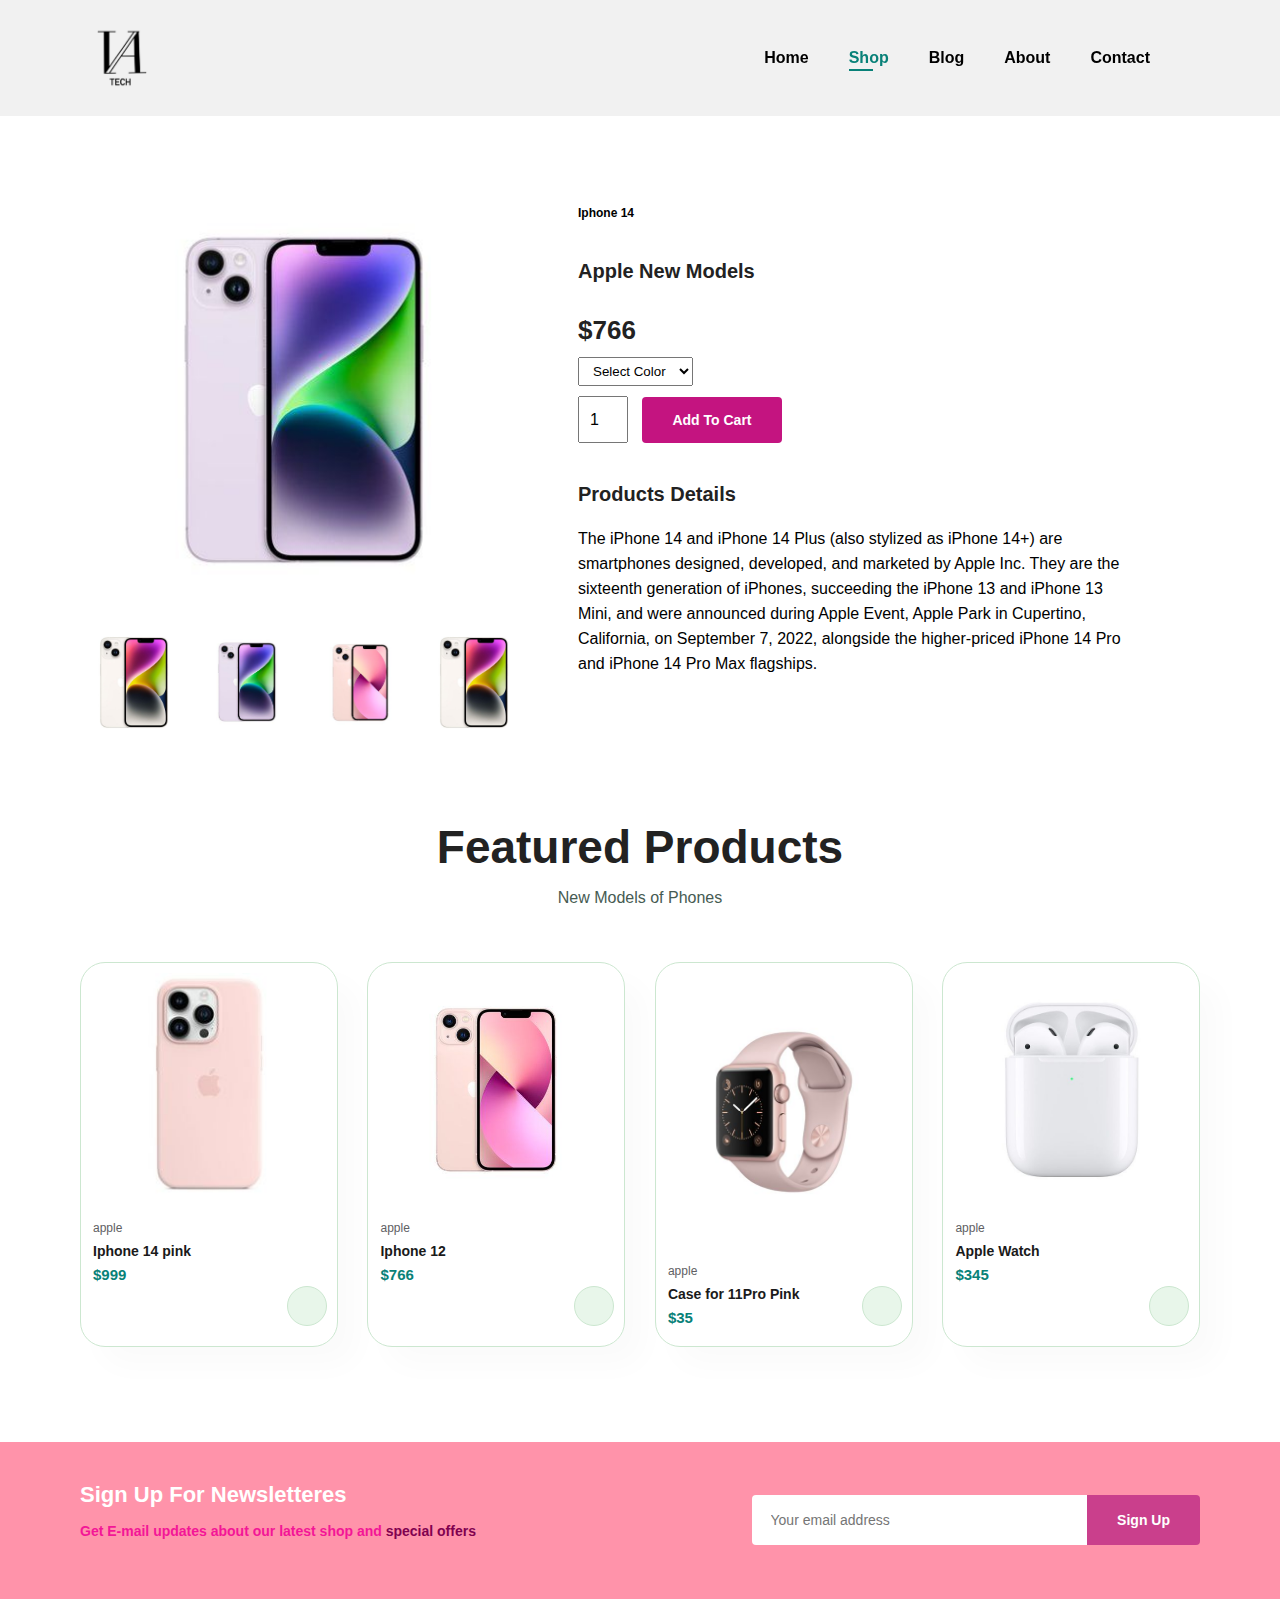
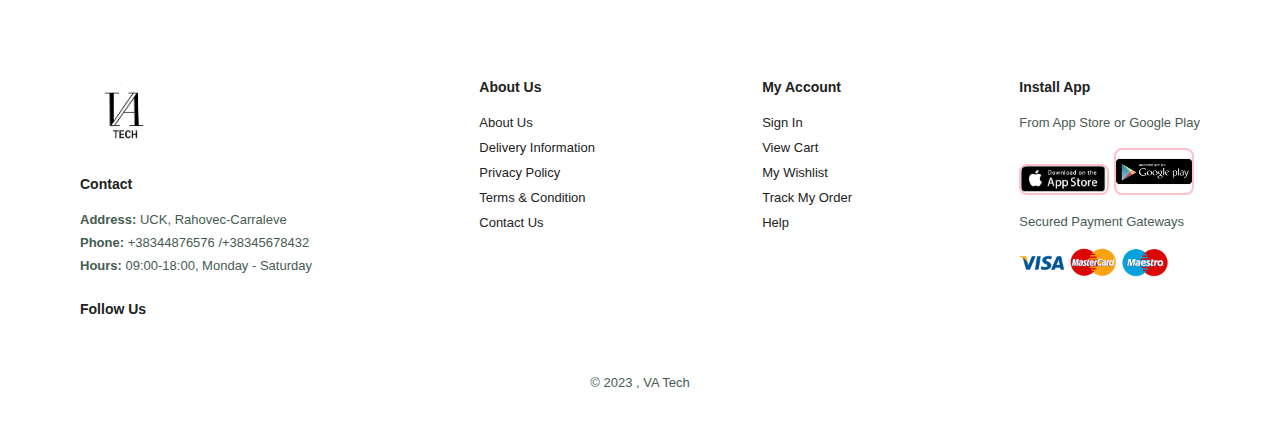
<file: sproduct.html>
<!DOCTYPE html>
<html lang="en">

<head>
    <meta charset="UTF-8">
    <meta http-equiv="X-UA-Compatible" content="IE=edge">
    <meta name="viewport" content="width=device-width, initial-scale=1.0">
    <title>Mobile Shop</title>
    <link rel="stylesheet" href="style.css">
    <link rel="stylesheet" href="https://cdnjs.cloudflare.com/ajax/libs/font-awesome/6.4.0/css/all.min.css" integrity="sha512-iecdLmaskl7CVkqkXNQ/ZH/XLlvWZOJyj7Yy7tcenmpD1ypASozpmT/E0iPtmFIB46ZmdtAc9eNBvH0H/ZpiBw==" crossorigin="anonymous" referrerpolicy="no-referrer" />



</head>

<body>
<section id="header">
    <a href="#"><img src="image/logo.jpg.jpeg" class="logo" alt="" width="100px"></a>

    <div>
        <ul id="navbar">
         <li><a   href="index.html">Home</a></li>
         <li><a  class="active" href="shop.html">Shop</a></li>
         <li><a href="blog.html">Blog</a></li>
         <li><a href="about.html">About</a></li>
         <li><a href="contact.html">Contact</a></li>
         <li id="lg-bag"><a href="cart.html"><i class="fa-solid fa-cart-shopping"></i></a></li>
             <a href="#" id="close"><i class="fa fa-times"></i></a>



        </ul>
    </div>
    <div id="mobile">
        
        <a href="cart.html"><i class="fa-solid fa-cart-shopping"></i></a>
        <i id="bar" class="fas fa-outdent"></i>
    </div>
</section>




<section id="prodetails" class="section-p1">

    <div class="single-pro-image">
        <img src="image/products/1.jpg" width="100%" id="MainImg">

<div class="small-img-group">
    <div class="small-img-col">
        <img src="image/products/2.jpg" width="100%" class="small-img" alt="">
    </div>
    <div class="small-img-col">
        <img src="image/products/1.jpg" width="100%" class="small-img" alt="">
    </div>
    <div class="small-img-col">
        <img src="image/products/n2.jpg" width="100%" class="small-img" alt="">
    </div>
    <div class="small-img-col">
        <img src="image/products/2.jpg" width="100%" class="small-img" alt="">
    </div>
    
</div>
    </div>
    <div class="single-pro-details">
        <h6>Iphone 14</h6>
        <h4>Apple New Models</h4>
        <h2>$766</h2>
        <select>
            <option>Select Color</option>
            <option>Pink</option>
            <option>Rose Gold</option>
            <option>White</option>
            <option>Black</option>
            <option>Purple</option>
        </select>
        <input type="number" value="1">
        <button class="normal">Add To Cart</button>
        <h4>Products Details</h4>
        <span>The iPhone 14 and iPhone 14 Plus (also stylized as iPhone 14+) are smartphones designed, developed,
             and marketed by Apple Inc. They are the sixteenth generation of iPhones, succeeding the iPhone 13 and 
             iPhone 13 Mini, and were announced during Apple Event, Apple Park in Cupertino, California, on September 
             7, 2022, alongside the higher-priced iPhone 14 Pro and iPhone 14 Pro Max flagships.</span>
    </div>
</section>
<section id="product1" class="section-p1">
    <h2>Featured Products</h2>
    <p>New Models of Phones</p>
    <div class="pro-container">
     <div class="pro">
<img src="image/products/n1.jpg">
<div class="des">
<span>apple</span>
<h5>Iphone 14 pink</h5>
<div class="star">
    <i class="fas fa-star"></i>
    <i class="fas fa-star"></i>
    <i class="fas fa-star"></i>
    <i class="fas fa-star"></i>
    <i class="fas fa-star"></i>
    
</div>
<h4>$999</h4>


     </div>

     <a href="#"><i class="fa fa-shopping-cart cart"></i></a>

    </div>

    <div class="pro">
        <img src="image/products/n2.jpg">
        <div class="des">
        <span>apple</span>
        <h5>Iphone 12</h5>
        <div class="star">
            <i class="fas fa-star"></i>
            <i class="fas fa-star"></i>
            <i class="fas fa-star"></i>
            <i class="fas fa-star"></i>
            <i class="fas fa-star"></i>
            
        </div>
        <h4>$766</h4>
        
        
             </div>
        
             <a href="#"><i class="fa fa-shopping-cart cart"></i></a>
        
            </div>
            <div class="pro">
                <img src="image/products/n3.jpg">
                <div class="des">
                <span>apple</span>
                <h5>Case for 11Pro Pink</h5>
                <div class="star">
                    <i class="fas fa-star"></i>
                    <i class="fas fa-star"></i>
                    <i class="fas fa-star"></i>
                    <i class="fas fa-star"></i>
                    <i class="fas fa-star"></i>
                    
                </div>
                <h4>$35</h4>
                
                
                     </div>
                
                     <a href="#"><i class="fa fa-shopping-cart cart"></i></a>
                
                    </div>

                    <div class="pro">
                        <img src="image/products/n4.jpg">
                        <div class="des">
                        <span>apple</span>
                        <h5>Apple Watch</h5>
                        <div class="star">
                            <i class="fas fa-star"></i>
                            <i class="fas fa-star"></i>
                            <i class="fas fa-star"></i>
                            <i class="fas fa-star"></i>
                            <i class="fas fa-star"></i>
                            
                        </div>
                        <h4>$345</h4>
                        
                        
                             </div>
                        
                             <a href="#"><i class="fa fa-shopping-cart cart"></i></a>
                        
                            </div>

                           
    </div>
    
</section>

<section id="newsletter" class="section-p1 section-m1">
    <div class="newstext">
        <h4>Sign Up For Newsletteres</h4>
        <p>Get E-mail updates about our latest shop and <span>special offers</span> 

        </p>

    </div>
    <div class="form">
        <input type="text" placeholder="Your email address">
        <button class="normal">Sign Up</button>
    </div>
</section>



<footer class="section-p1">
<div class="col">
   <img class="logo" src="image/logo2.jpg" alt="" width="90px">
   <h4>Contact</h4>
   <p><strong>Address:</strong> UCK, Rahovec-Carraleve</p>
   <p><strong>Phone:</strong> +38344876576 /+38345678432</p>
   <p><strong>Hours:</strong> 09:00-18:00, Monday - Saturday</p>
<div class="follow">
    <h4>Follow Us</h4>
    <div class="icon">
        <i class="fa-brands fa-facebook-f"></i>
        <i class="fa-brands fa-instagram"></i>
        <i class="fa-brands fa-twitter"></i>
        <i class="fa-brands fa-pinterest-p"></i>
        <i class="fa-brands fa-youtube"></i>
    </div>
</div>
</div>

<div class="col">
    <h4>About Us</h4>
    <a href="#">About Us</a>
    <a href="#">Delivery Information</a>
    <a href="#">Privacy Policy</a>
    <a href="#">Terms & Condition</a>
    <a href="#">Contact Us</a>
</div>

<div class="col">
    <h4>My Account</h4>
    <a href="#">Sign In</a>
    <a href="#">View Cart</a>
    <a href="#">My Wishlist</a>
    <a href="#">Track My Order</a>
    <a href="#">Help</a>
</div>

<div class="col install">
    <h4>Install App</h4>
    <p>From App Store or Google Play</p>
    <div class="row">
        <img src="image/pay/app.jpg" alt="" width="90px">
        <img src="image/pay/play.jpg" alt="" width="80px">
    </div>
    <p>Secured Payment Gateways</p>
    <img src="image/pay/pay.jpg" alt="" width="150px">
</div>

<div class="copyright">
    <p>© 2023 , VA Tech</p>
</div>
</footer>

<script>

    var MainImg = document.getElementById("MainImg");
    var smallimg = document.getElementsByClassName("small-img");

    smallimg[0].onclick =function(){
        MainImg.src = smallimg[0].src;

    }
    smallimg[1].onclick =function(){
        MainImg.src = smallimg[1].src;
        
    }
    smallimg[2].onclick =function(){
        MainImg.src = smallimg[2].src;
        
    }
    smallimg[3].onclick =function(){
        MainImg.src = smallimg[3].src;
        
    }
</script>
    <script src="script.js"></script>

</body>
</html>
</file>
<file: style.css>
@import url('https://fonts.google.com/specimen/League+Spartan?query=spartan');
*{
    margin: 0;
    padding: 0;
    box-sizing: border-box;
    font-family: 'Spartan', sans-serif;
}

h1 {
   font-size: 50px;
   line-height: 64px;
   color: black;
}

h2 {
    font-size: 46px;
    line-height: 54px;
    color: #222;
}

h4{
    font-size: 20px;
    color: #222;
}

h6{
    font-weight: 700;
    font-size: 12px;
}

p {
    font-size: 16px;
    color: #465b52;
    margin: 15px 0 20px 0;
}

.section-p1 {
    padding: 40px 80px;
}

.section-m1 {
    margin: 40px 0;
}

button.normal{
    font-size: 14px;
    font-weight: 600;
    padding: 15px 30px;
    color: #000;
    background-color: #c01d82;
    border-radius: 4px;
    cursor: pointer;
    border: none;
    outline: none;
    transition: 0,2s;
}

button.white{
    font-size: 13px;
    font-weight: 600;
    padding: 11px 18px;
    color: #fff;
    background-color: transparent;
    cursor: pointer;
    border: 1px solid palevioletred;
    outline: none;
    transition: 0,2s;
}


body{
    width: 100%;
}


/* Header Start*/
#header{
    display: flex;
    align-items: center;
    justify-content: space-between;
    padding: 20px 70px ;
    background: #f1f1f1;
    box-shadow: 0 5px 15px rgba(0, 0, 0, 0);
    z-index: 999;
    position: sticky;
    top: 0; 
    left: 0;
}

#navbar{
    display: flex;
    align-items: center;
    justify-content: center;
}

#navbar li{
    list-style: none;
    padding:  0 20px;
    position: relative;
}

#navbar li a{
    text-decoration: none;
    font-size: 16px;
    font-weight: 600;
    color: black;
    transition: 0.3s ease;
}

#navbar li a:hover,
#navbar li a.active{
    color: #088178;
}


#navbar li a.active::after,
#navbar li a:hover::after {
    content: "";
    width: 30%;
    height: 2px;
    background: #088178;
    position: absolute;
    bottom: -4px;
    left: 20px;

}

#mobile{
display: none;
align-items: center;
}

#close{
    display: none;
}
/*Home Page */
#hero{
    background-image: url("image/background.jpg");
    height: 90vh;
    width: 100%;
    background-size: cover;
    background-position: top 25% right 0;
    padding: 0 80px;
    display: flex;
    flex-direction: column;
    align-items: flex-start;
    justify-content: center;
}

#hero h4{
    padding-bottom: 15px;

}

#hero h1{
    color: #088178;

}

#hero button{
    background-image: url(image/button.jpg);
   background-color: transparent;
   color: #088178;
   border: 0 ;
   padding: 14px 80px 14px 65px;
   background-repeat: no-repeat;
   cursor: pointer;
   font-weight: 700;
   font-size: 15px;
}

#feature{
    display: flex;
    align-items: center;
    justify-content: space-between;
    flex-wrap: wrap;
}

#feature .fe-box{
    width: 180px;
    text-align: center;
    padding: 25px 15px;
    box-shadow: 20px 20px 34px rgba(0, 0, 0, 0.03);
    border: 1px solid #cce7d0;
    border-radius: 4px;
    margin: 15px 0;
}

#feature .fe-box:hover{
    box-shadow: 10px 10px 54px rgba(70, 62, 221, 0.1);
}

#feature .fe-box img{
    width: 100%;
    margin-bottom: 10px;
}

#feature .fe-box h6{
    display: inline-block;
    padding: 9px 8px 6px 8px;
    line-height: 1;
    border-radius: 4px;
    color: #088178;
    background-color: #fddde4;

}

#feature .fe-box:nth-child(2) h6{
    background-color: #cdebbc;

}


#feature .fe-box:nth-child(3) h6{
    background-color: #d1e8f2;

}


#feature .fe-box:nth-child(4) h6{
    background-color: #cdd4f8;

}

#feature .fe-box:nth-child(5) h6{
    background-color: #f6dbf6;

}


#feature .fe-box:nth-child(6) h6{
    background-color: #fff2e5;

}


#product1{
    text-align: center;
}

#product1 .pro-container{
    display: flex;
    justify-content: space-between;
    padding-top: 20px;
    flex-wrap: wrap;
}

#product1 .pro{
    width: 23%;
    min-width: 250px;
    padding: 10px 12px;
    border: 1px solid #cce7d0;
    border-radius: 25px;
    cursor: pointer;
    box-shadow: 20px 20px 30px rgba(0, 0, 0, 0.02);
    margin: 15px 0;
    transition: 0.2s ease;
    position: relative;
}


#product1 .pro:hover{
   box-shadow: 20px 20px 30px rgba(0, 0, 0, 0.06);

}
#product1 .pro img{
    width: 100%;
    border-radius: 20px;
}

#product1 .pro .des{

text-align: start;
padding: 10px 0;

}

#product1 .pro .des span{
    color: #606063;
    font-size: 12px;
}

#product1 .pro .des h5{
    padding-top: 7px;
    color: #1a1a1a;
    font-size: 14px;
}

#product1 .pro .des i{
    font-size: 12px;
    color: rgb(243, 181, 25)
}

#product1 .pro .des h4{
    padding-top: 7px;
    font-size: 15px;
    font-weight: 700;
    color: #088178;
}
 
#product1 .pro .cart{
    width: 40px;
    height: 40px;
    line-height: 40px;
    border-radius: 50px;
    background-color: #e8f6ea;
    font-weight: 500;
    color: #088178;
    border: 1px solid #cce7d0;
    position: absolute;
    bottom: 20px;
    right: 10px;
}

#banner{
    display: flex;
    flex-direction: column;
    justify-content: center;
    align-items: center;
    text-align: center;
    background-image: url(image/banner/b1.jpg);
    width: 100%;
    height: 40vh;
    background-size: cover;
    background-position: center;
}



#banner h4{
    color: rgb(221, 68, 119);
    font-size: 16px;

}

#banner h2 {
    color: rgb(221, 68, 119);
    font-size: 30px;
    padding: 10px 0;
}

#banner h2 span{
    color: rgb(56, 9, 17);
}

#banner button:hover{
    background: white;
    color: rgb(221, 68, 119);

}

#sm-banner{
    display: flex;
    justify-content: space-between;
    flex-wrap: wrap;
}
#sm-banner .banner-box{
    display: flex;
    flex-direction: column;
    justify-content: center;
    align-items: flex-start;
    background-image: url(image/banner/b2.jpg);
    min-width: 580px;
    height: 50vh;
    background-size: cover;
    background-position: center;
    padding: 30px;
}

#sm-banner .banner-box2{
    text-align: center;
    background-image: url(image/banner/b3.jpg);
}

#sm-banner h4{
    color: white;
    font-size: 20px;
    font-weight: 300;
}
#sm-banner h2{
    color: white;
    font-size: 28px;
    font-weight: 800;
}

#sm-banner span{
    color: #c01d82;
    font-size: 14px;
    font-weight: 500;
    padding-bottom: 15px;
}

#sm-banner .banner-box:hover button{
    background: pink;
    border: 1px solid #c01d82;
}


#banner3{
    display: flex;
    justify-content: space-between;
    flex-wrap: wrap;
    padding: 0 80px;
}
#banner3 .banner-box{
    display: flex;
    flex-direction: column;
    justify-content: center;
    align-items: flex-start;
    background-image: url(image/banner/b4.jpg);
    min-width: 30%;
    height: 30vh;
    background-size: cover;
    background-position: center;
    padding: 30px;
    margin-bottom: 20px;
}

#banner3 .banner-box2{
    background-image: url(image/banner/b5.jpg);

}

#banner3 .banner-box3{
    background-image: url(image/banner/b6.jpg);

}
#banner3 h2{
    color: #fff;
    font-weight: 900;
    font-size: 22px;
}


#banner3 h3{
    color: pink;
    font-weight: 800;
    font-size: 15px;
}

#newsletter {
    display: flex;
    justify-content: space-between;
    flex-wrap: wrap;
    align-items: center;
    background-image: url(image/banner/b7.jpg);
    background-repeat: no-repeat;
    background-position: 20% 30%;
    background-color: #FF93AA;
}

#newsletter h4{
    font-size: 22px;
    font-weight: 700;
    color: #fff;
}


#newsletter p{
    font-size: 14px;
    font-weight: 600;
    color: rgb(243, 22, 151);
}


#newsletter p span {
    color: #810150;
}




#newsletter .form{
    display: flex;
    width: 40%;
}
    

#newsletter input{
    height: 3.125rem;
    padding: 0 1.25em;
    font-size: 14px;
    width: 100%;
    border: 1px solid transparent;
    border-radius: 4px;
    outline: none;
    border-top-right-radius: 0;
    border-bottom-right-radius: 0;
    
}


#newsletter button{
    background-color: rgb(202, 63, 140);
    color: white;
    white-space: nowrap;
    border-top-left-radius: 0;
    border-bottom-left-radius: 0;
    
}


footer{
    display: flex;
    flex-wrap: wrap;
    justify-content: space-between;
}

footer .col{
    display: flex;
   flex-direction: column;
   align-items: flex-start;
   margin-bottom: 20px;
}

footer .logo{
    margin-bottom: 30px;
}

footer h4{
    font-size: 14px;
    padding-bottom: 20px;
}

footer p{
    font-size: 13px;
  margin: 0 0 8px 0;
}

footer a{
    font-size: 13px;
    text-decoration: none;
    color: #222;
  margin-bottom: 10px;
}

footer .follow{
    margin-top: 20px;
}

footer .follow i{
    color: #465b52;
    padding-right: 4px;
    cursor: pointer;
}

footer .install .row img{
    border: 2px solid pink;
    border-radius: 8px;

}

footer .install img{
    margin: 10px 0 15px 0;
}

footer .follow i:hover,
footer a:hover
{
    color:#810150;
}


footer .copyright{
    width: 100%;
    text-align: center;
}


/*Shop Page */
#page-header{
    background-image: url(image/banner/b8.jpg);
    width: 100%;
    height: 40vh;
    background-size: cover;
    display: flex;
    justify-content: center;
    text-align: center;
    flex-direction: column;
    padding: 14px;
}

#page-header h2,
#page-header p{
    color: #fff;
}


#pagination{
    text-align: center;

}

#pagination a{
    text-decoration: none;
    background-color: pink;
    padding: 15px 20px;
    border-radius: 4px;
    color: white;
    font-weight: 600;
}

#pagination a i{
    font-size: 16px;
    font-weight: 600;

}

/*Single Products*/

#prodetails{
    display: flex;
    margin-top: 20px;
}
#prodetails .single-pro-image {
    width: 40%;
    margin-right: 50px;
}

.small-img-group{
    display: flex;
    justify-content: space-between;

}

.small-img-col{
    flex-basis: 24%;
    cursor: pointer;
}

#prodetails .single-pro-details{
    width: 50%;
    padding-top: 30px;
}

#prodetails .single-pro-details h4{
    padding: 40px 0 20px 0;
}

#prodetails .single-pro-details h2{
    font-size: 26px;
}

#prodetails .single-pro-details select{
    display: block;
    padding: 5px 10px;
    margin-bottom: 10px;
}


#prodetails .single-pro-details input{
    width: 50px;
    height: 47px;
    padding-left: 10px;
    font-size: 16px;
    margin-right: 10px;
} 

#prodetails .single-pro-details input:focus{
    outline: none;
}


#prodetails .single-pro-details button{
    background:#c41480 ;
    color: #fff;
}

#prodetails .single-pro-details span{
line-height: 25px;
}

/*Cart Page*/

#cart{
    overflow-x: auto;
}
#cart table{
    width: 100%;
    border-collapse: collapse;
    table-layout: fixed;
    white-space: nowrap;
}

#cart table img{
    width: 80px;

}

#cart table td:nth-child(1){
    width: 100px;
    text-align: center;
}

#cart table td:nth-child(2){
    width: 150px;
    text-align: center;
}

#cart table td:nth-child(3){
    width: 250px;
    text-align: center;
}

#cart table td:nth-child(4),
#cart table td:nth-child(5),
#cart table td:nth-child(6){
    width: 100px;
    text-align: center;
}

#cart table td:nth-child(5) input{
    width: 70px;
    padding: 10px 5px 10px 15px;

}

#cart table thead{
    border: 1px solid #e2e9e1;
    border-left: none;
    border-right: none;
}

#cart table thead td{
    font-weight: 700;
    text-transform: uppercase;
    font-size: 13px;
    padding: 18px 0;
}

#cart table tbody tr td{
    padding-top: 15px;

}


#cart table tbody  td{
    font-size: 13px;
}

#cart-add{
    display: flex;
    flex-wrap: wrap;
    justify-content: space-between;
}

 #coupon{
    width: 50%;
    margin-bottom: 30px;

}

#coupon h3,
#subtotal h3{
    padding-bottom: 15px;
}

#coupon input{
    padding: 10px 20px;
    outline: none;
    width: 60%;
    margin-right: 10px;
    border: 1px solid #e3e9e1;
}


#coupon button,
#subtotal button{
    background-color: #810150;
    color: #fff;
    padding: 12px 20px;
}


#subtotal{
    width: 50%;
    margin-bottom: 30px;
    border: 1px solid #e2e9e1;
    padding: 30px;
}

#subtotal table{
    border-collapse: collapse;
    width: 100%;
    margin-bottom: 20px;
}

#subtotal table td{
    width: 50%;
    border: 1px solid #e2e9e1;
    padding: 10px;
    font-size: 13px;
}



/*Start Media Query*/

@media(max-width:799px){

    .section-p1{
        padding: 40px 40px;
    }
    #navbar {
        display: flex;
        flex-direction: column;
        align-items: flex-start;
        justify-content: flex-start;
        position: fixed;
        top: 0;
        right: -300px;
        height: 100vh;
        width: 300px;
        background-color: #E3E6F3;
        box-shadow: 0 40px 60px rgba(0, 0, 0, 0.01);
        padding: 80px 0 0 10px;
        transition: 0.3s;
    }
    #navbar.active{
        right: 0px;
    }

    #navbar li{
        margin-bottom: 25px;
    }

 
    
#mobile{
    display: flex;
    align-items: center;
    }
    #mobile i{
        color: black;
        font-size: 24px;
        padding-left: 20px;
    }

    #close{
        display: initial;
        position: absolute;
        top: 30px;
        left: 30px;
        color: black;
        font-size: 24px;
    }

    #lg-bag{
        display: none;
    }

    #hero{
         height: 70vh;
        padding: 0 80px;
        background-position: top 30% right 30%;
    }

    #feature{
        justify-content: center;
    }

    #feature .fe-box{
        margin: 15px 15px;
    }

    #product1 .pro-container{
        justify-content: center;
    }

    #product1 .pro{
        margin: 15px ;
    }

    #banner{
        height: 20vh;
    }

    #sm-banner .banner-box {
        min-width: 100%;
        height: 30vh;
    }

    #banner3{
        padding: 0 40px;
    }

    #banner3 .banner-box{
        width: 28%;
    }
    
    #newsletter .form{
        width: 70%;
    }
    
}


@media (max-width: 477px){

    .section-p1{
        padding: 20px;
    }
    #header{
        padding: 10px 30px;
    }
    h1{
        font-size: 38px;
    }

    h2{
        font-size: 32px;
    }
    #hero {
        padding: 0 20px;
        background-position: 55%;
    }
    #feature{
        justify-content: space-between;
    }

    #feature .fe-box{
        width: 155px;
        margin: 0 0 15px 0;

    }
    #product1 .pro{
        width: 100%;
    }
#banner{
    height: 40vh;

}

#sm-banner .banner-box {
    height: 40vh;
}

#sm-banner .banner-box2 {
    margin-top: 20px;
}

#banner3 {
    padding: 0 20px;
}

#banner3 .banner-box{
    width: 100%;
}

#newsletter{
    padding: 40px 20px;
}


#newsletter .form{
    width: 100%;
}


footer .copyright{
    text-align:  start;
}

/*Single Products*/
#prodetails {
    display: flex;
    flex-direction: column;
}

#prodetails .single-pro-image{
    width: 100%;
    margin-right: 0px;
    
}

#prodetails .single-pro-details{
    width: 100%;
    
}

/*Cart Page */
#cart-add{
 flex-direction: column;
   
}

#coupon {
    width: 100%;

}

#subtotal{
    width: 100%;
    padding: 20px;
}

}
</file>
